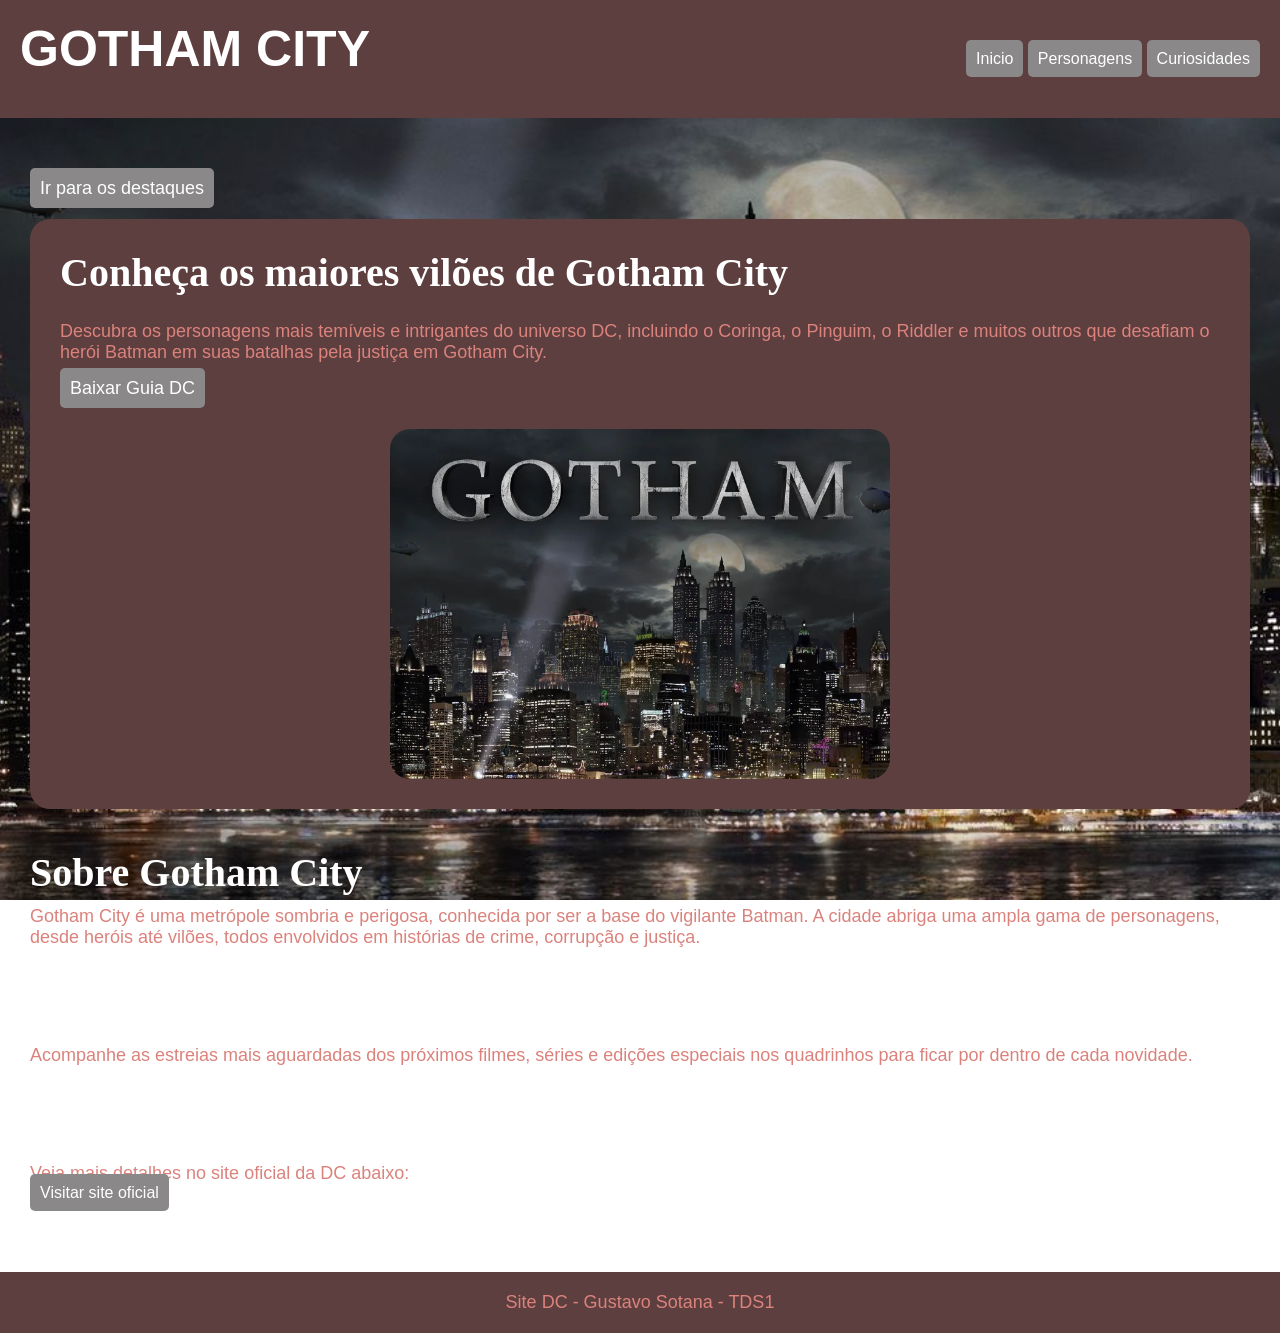
<file: index.html>
<!DOCTYPE html>
<html lang="pt-BR">
    <head>
        <meta charset="UTF-8" />
        <title>Gotham City</title>
        <link rel="stylesheet" href="css/inicio.css" />
    </head>
    <body>
        <header>
        
            <h1>GOTHAM CITY</h1>
            <section>
    
                <a class="itens" href="index.html">Inicio</a>
                <a class="itens" href="pages/personagens.html">Personagens</a>
                <a class="itens" href="pages/curiosidades.html">Curiosidades</a>
            </section>

        
        </header>

        <main>
            <p><a href="#destaques">Ir para os destaques</a></p>

            <section id="introducao">
                <article>
                    <h2>Conheça os maiores vilões de Gotham City</h2>
                    <p>Descubra os personagens mais temíveis e intrigantes do universo DC, incluindo o Coringa, o Pinguim, o Riddler e muitos outros que desafiam o herói Batman em suas batalhas pela justiça em Gotham City.</p>
                    <p><a href="assets/arquivo/guia.pdf" download>Baixar Guia DC</a></p>
                </article>
                <img src="assets/image/gotham.png" alt="Logo Gotham"/>
            </section>

            <section id="sobre">
                <h2>Sobre Gotham City</h2>
                <p>Gotham City é uma metrópole sombria e perigosa, conhecida por ser a base do vigilante Batman. A cidade abriga uma ampla gama de personagens, desde heróis até vilões, todos envolvidos em histórias de crime, corrupção e justiça.</p>
            </section>

            <section id="lancamentos">
                <h2>Próximos Lançamentos</h2>
                <p>Acompanhe as estreias mais aguardadas dos próximos filmes, séries e edições especiais nos quadrinhos para ficar por dentro de cada novidade.</p>
            </section>

           <section id="destaques">
    <h2>Destaques</h2>
    
    <p>Veja mais detalhes no site oficial da DC abaixo:</p>
    
    <a href="https://dc.com" target="_blank" class="seu-botao">Visitar site oficial</a>
</section>


    </section>
  </main>

   <footer>
    <p>Site DC - Gustavo Sotana - TDS1</p>
     </footer>
    </body>
</html>
</file>
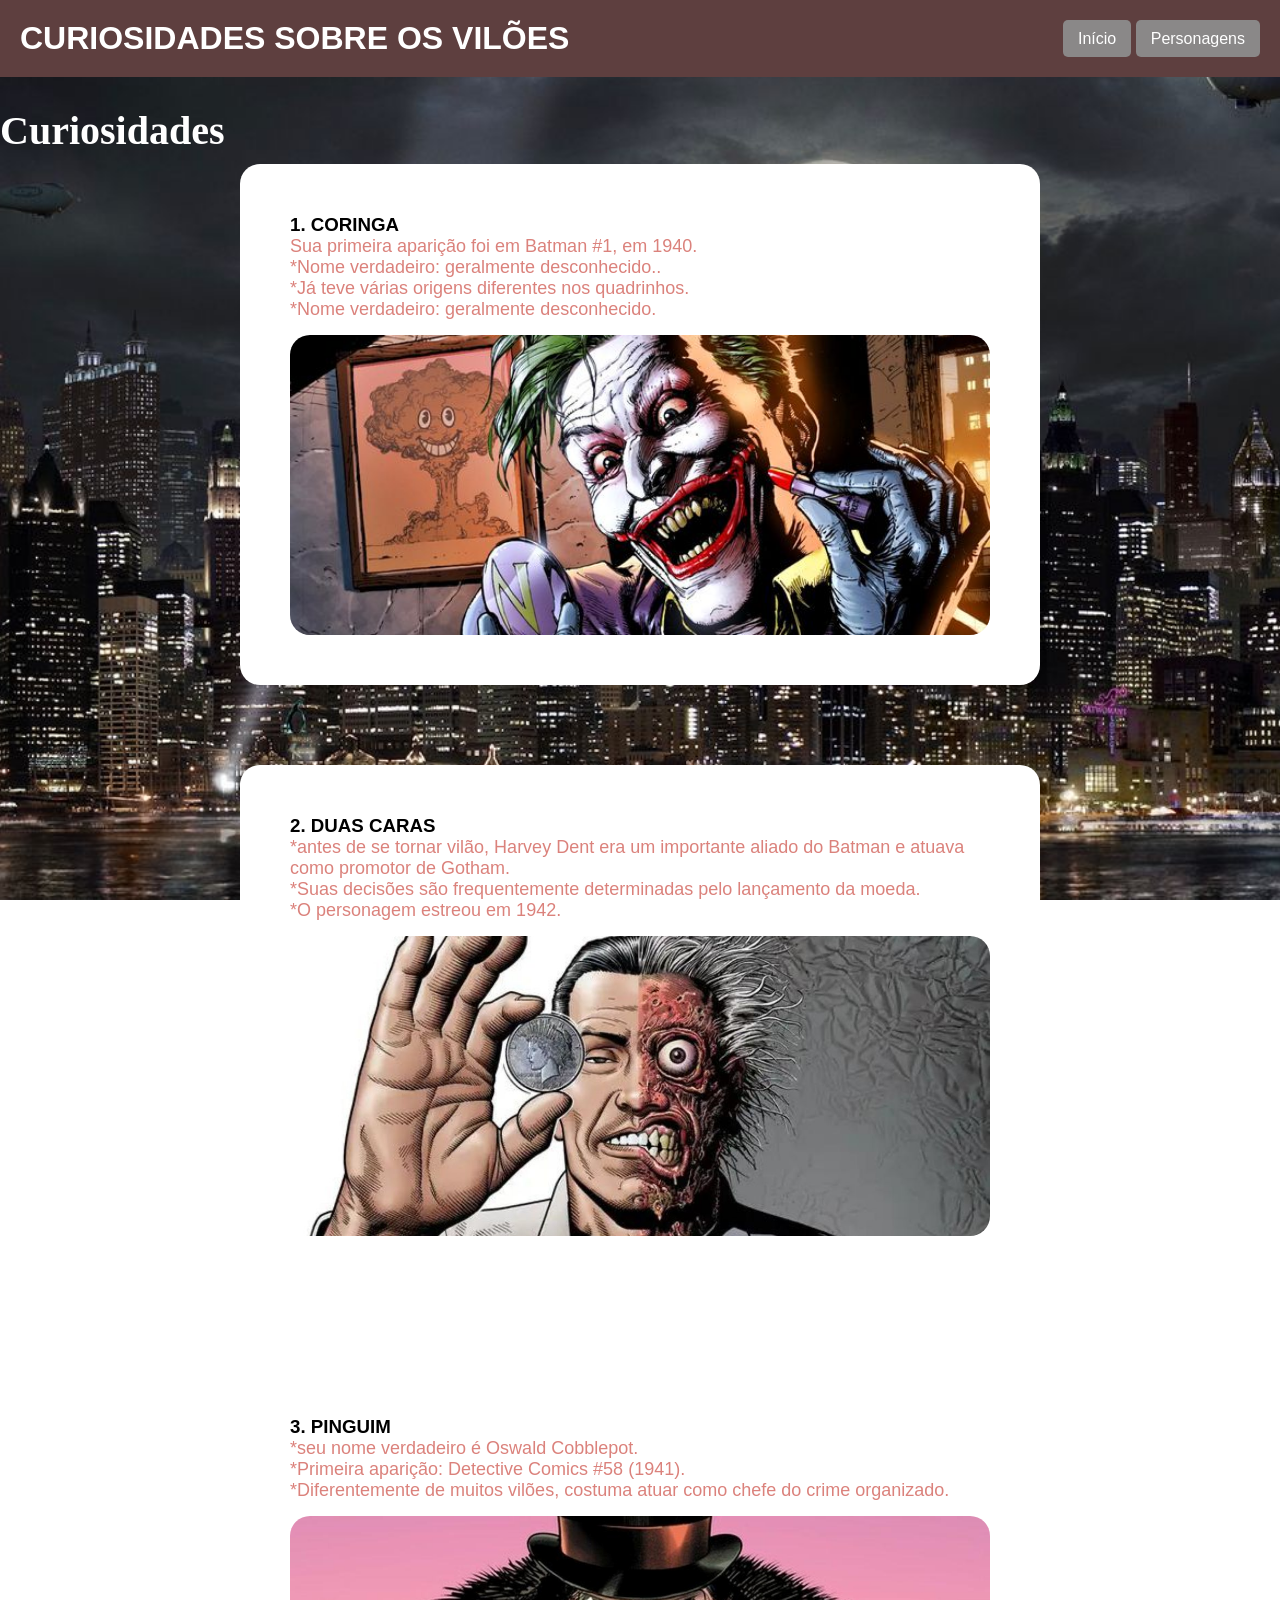
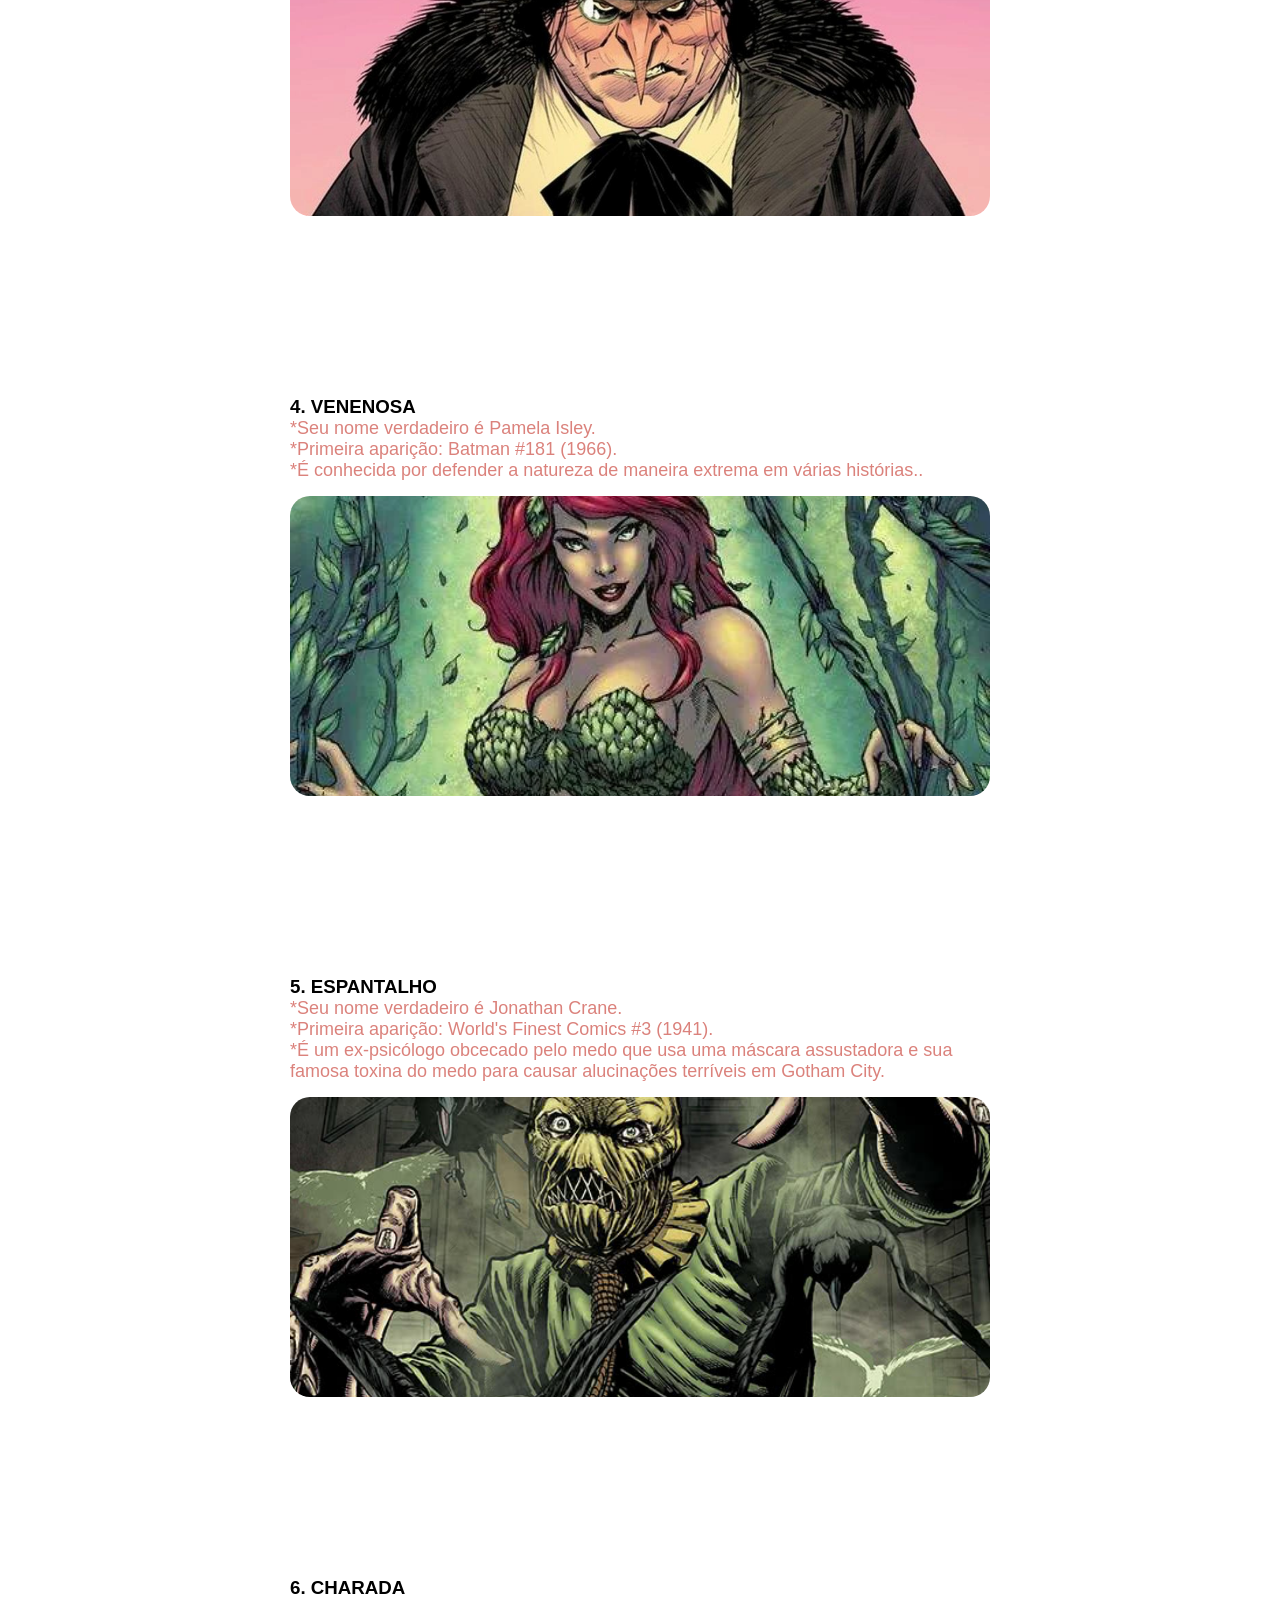
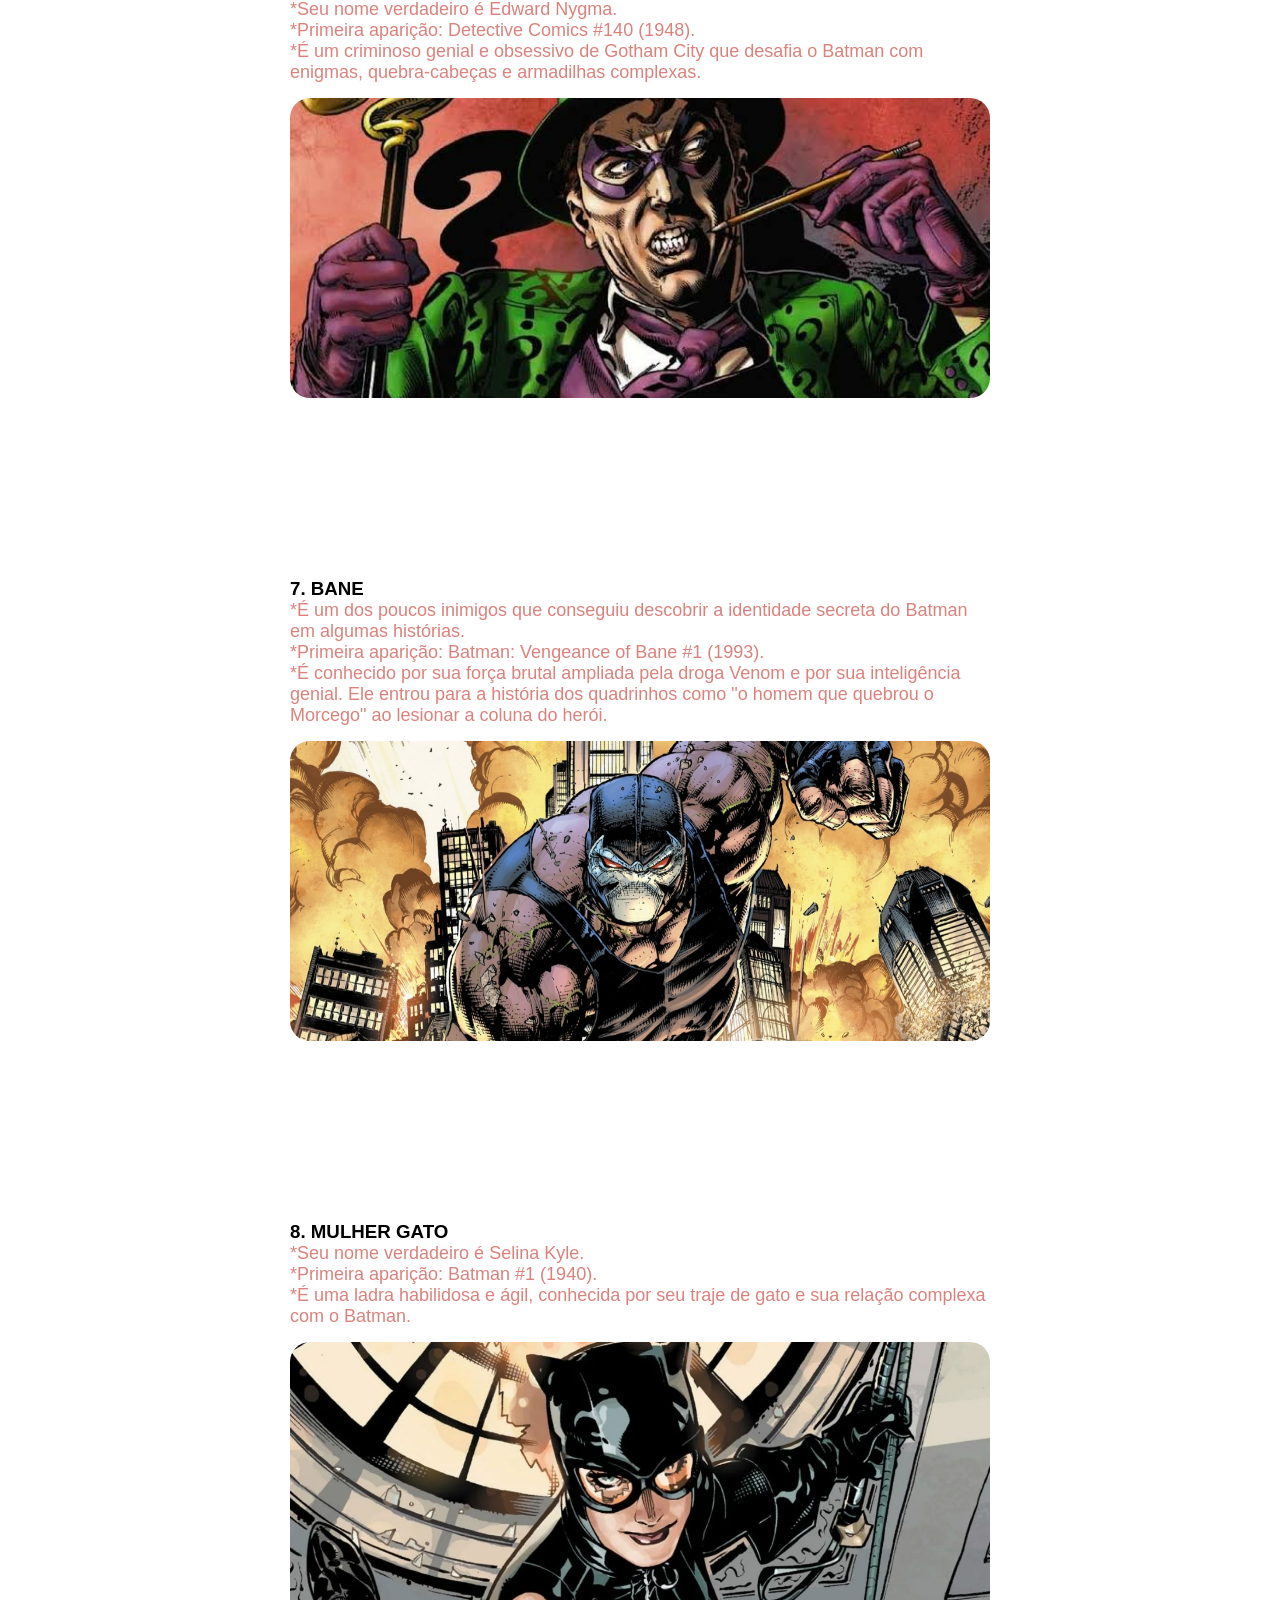
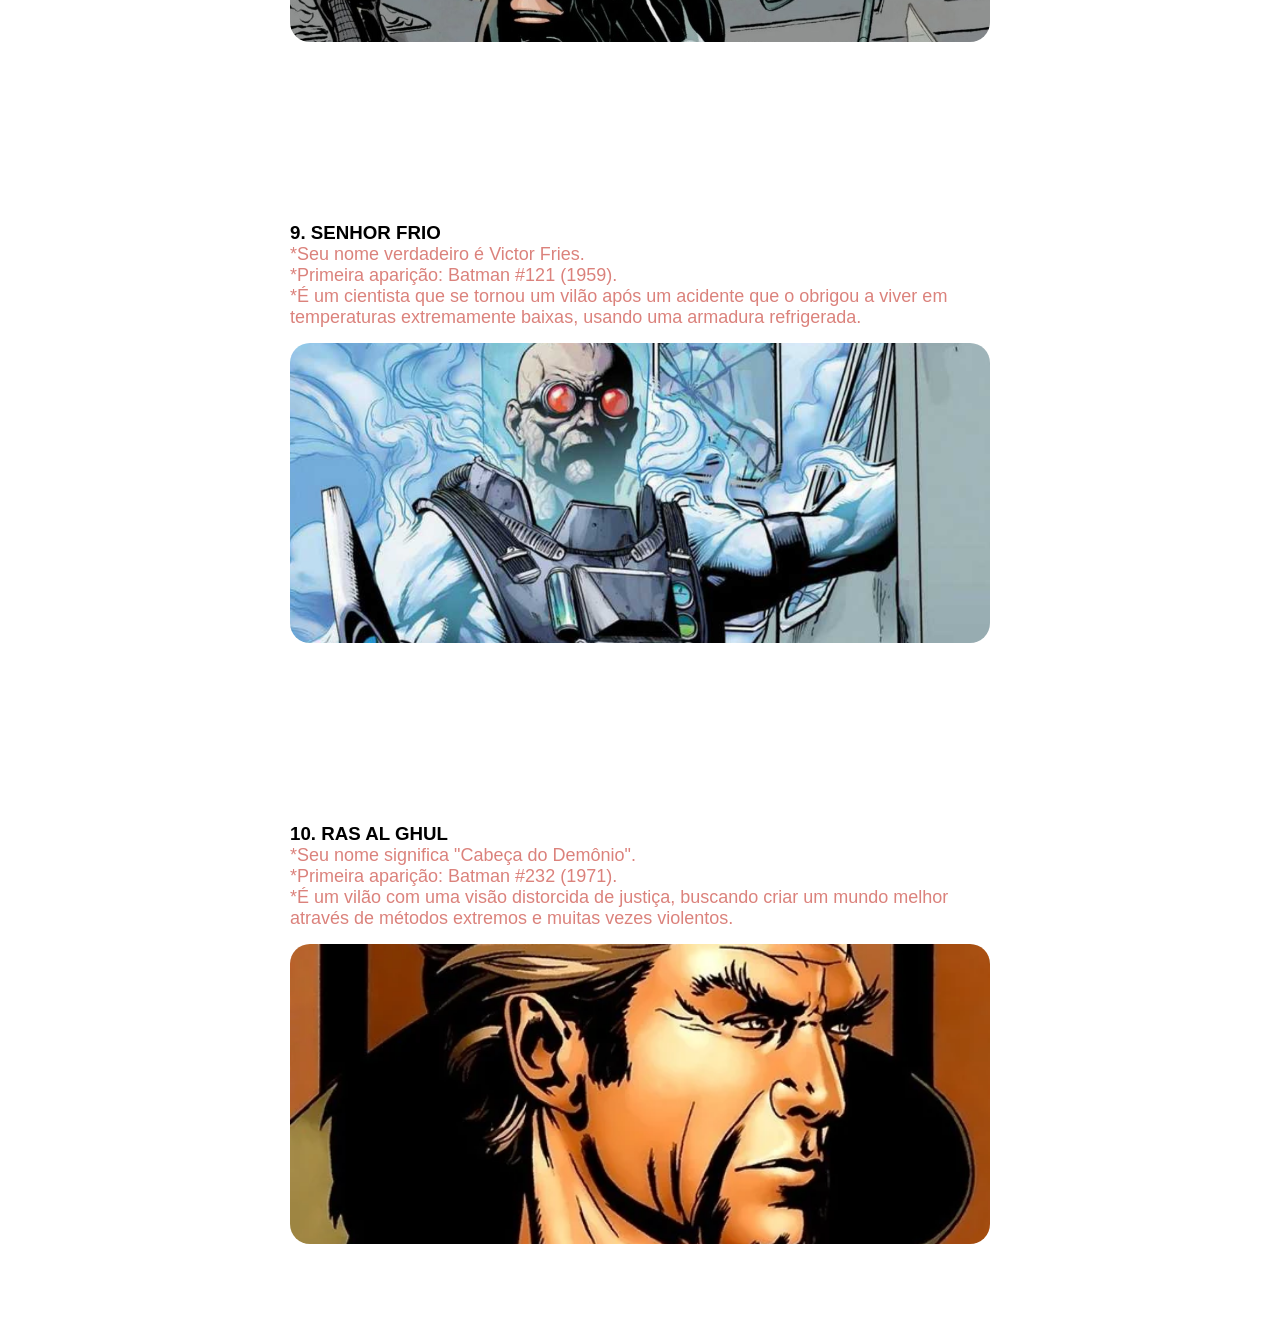
<file: curiosidades.html>
<!DOCTYPE html>
<html lang="pt-BR">
    <head>
        <meta charset="UTF-8" />
        <title>HERÓIS - Curiosidades</title>
        <link rel="stylesheet" href="css/curiosidades.css" />
    </head>
    <body>
        <header>
            <h1>CURIOSIDADES SOBRE OS VILÕES</h1>
            <div>
                <a href="inicial.html">Início</a>
                <a href="personagens.html">Personagens</a>
            </div>
        </header>

        <main>
            <h2>Curiosidades</h2>
            <section id="curiosidades">
                <article>
                    <h3>1. CORINGA</h3>
                    <p>Sua primeira aparição foi em Batman #1, em 1940.</p>
                <p>*Nome verdadeiro: geralmente desconhecido..</p>
                <p>*Já teve várias origens diferentes nos quadrinhos.</p>
                <p>*Nome verdadeiro: geralmente desconhecido.</p>

                 
                       <img src="assets/image/batom.png" alt="imagem do Coringa"/>
                </article>

                <article>
                    <h3>2. DUAS CARAS</h3>
                    <p>*antes de se tornar vilão, Harvey Dent era um importante aliado do Batman e atuava como promotor de Gotham. </p>
                    <p>*Suas decisões são frequentemente determinadas pelo lançamento da moeda.</p>
                    <p>*O personagem estreou em 1942.</p>
                     <img src="assets/image/carinha.png" alt="imagem do Cara"/>                    
                </article>

                <article>
                    <h3>3. PINGUIM</h3>
                    <p>*seu nome verdadeiro é Oswald Cobblepot.</p>
                    <p>*Primeira aparição: Detective Comics #58 (1941).</p>
                    <p>*Diferentemente de muitos vilões, costuma atuar como chefe do crime organizado.</p>
                    <img src="assets/image/pingui.png" alt="imagem do Pinguim"/>
                </article>

                <article>
                    <h3>4. VENENOSA</h3>
                    <p>*Seu nome verdadeiro é Pamela Isley.</p>
                    <p>*Primeira aparição: Batman #181 (1966).</p>
                    <p>*É conhecida por defender a natureza de maneira extrema em várias histórias..</p>
                    <img src="assets/image/venenosa.png" alt="imagem da Venenosa"/>
                </article>

                <article>
                    <h3>5. ESPANTALHO</h3>
                    <p>*Seu nome verdadeiro é Jonathan Crane.</p>
                    <p>*Primeira aparição: World's Finest Comics #3 (1941).</p>
                    <p>*É um ex-psicólogo obcecado pelo medo que usa uma máscara assustadora e sua famosa toxina do medo para causar alucinações terríveis em Gotham City.</p>
                    <img src="assets/image/espanta.png" alt="imagem do Espantalho"/>
                </article>

                <article>
                    <h3>6. CHARADA</h3>
                    <p>*Seu nome verdadeiro é Edward Nygma.</p>
                    <p>*Primeira aparição: Detective Comics #140 (1948).</p>
                    <p>*É um criminoso genial e obsessivo de Gotham City que desafia o Batman com enigmas, quebra-cabeças e armadilhas complexas.</p>
                    <img src="assets/image/charada.png" alt="imagem do Charada"/>
                </article>
                
                <article>
                    <h3>7. BANE</h3>
                    <p>*É um dos poucos inimigos que conseguiu descobrir a identidade secreta do Batman em algumas histórias.</p>
                    <p>*Primeira aparição: Batman: Vengeance of Bane #1 (1993).</p>
                    <p>*É conhecido por sua força brutal ampliada pela droga Venom e por sua inteligência genial. Ele entrou para a história dos quadrinhos como "o homem que quebrou o Morcego" ao lesionar a coluna do herói.</p>
                    <img src="assets/image/bane.png" alt="imagem do Bane"/>
                </article>  
                        
                <article>
                    <h3>8. MULHER GATO</h3>
                    <p>*Seu nome verdadeiro é Selina Kyle.</p>
                    <p>*Primeira aparição: Batman #1 (1940).</p>
                    <p>*É uma ladra habilidosa e ágil, conhecida por seu traje de gato e sua relação complexa com o Batman.</p>
                    <img src="assets/image/gata.png" alt="imagem da Mulher Gato"/>
                </article>
<article>
                    <h3>9. SENHOR FRIO</h3>
                    <p>*Seu nome verdadeiro é Victor Fries.</p>
                    <p>*Primeira aparição: Batman #121 (1959).</p>
                    <p>*É um cientista que se tornou um vilão após um acidente que o obrigou a viver em temperaturas extremamente baixas, usando uma armadura refrigerada.</p>
                    <img src="assets/image/frio.png" alt="imagem do Senhor Frio"/>

                </article>
                <article>
                    
                <h3>10. RAS AL GHUL</h3>
                <p>*Seu nome significa "Cabeça do Demônio".</p>
                <p>*Primeira aparição: Batman #232 (1971).</p>
                <p>*É um vilão com uma visão distorcida de justiça, buscando criar um mundo melhor através de métodos extremos e muitas vezes violentos.</p>
                <img src="assets/image/ras.png" alt="imagem do Ras Al Ghul"/>
                </article>

        </main>
    </body>
</html>
</file>
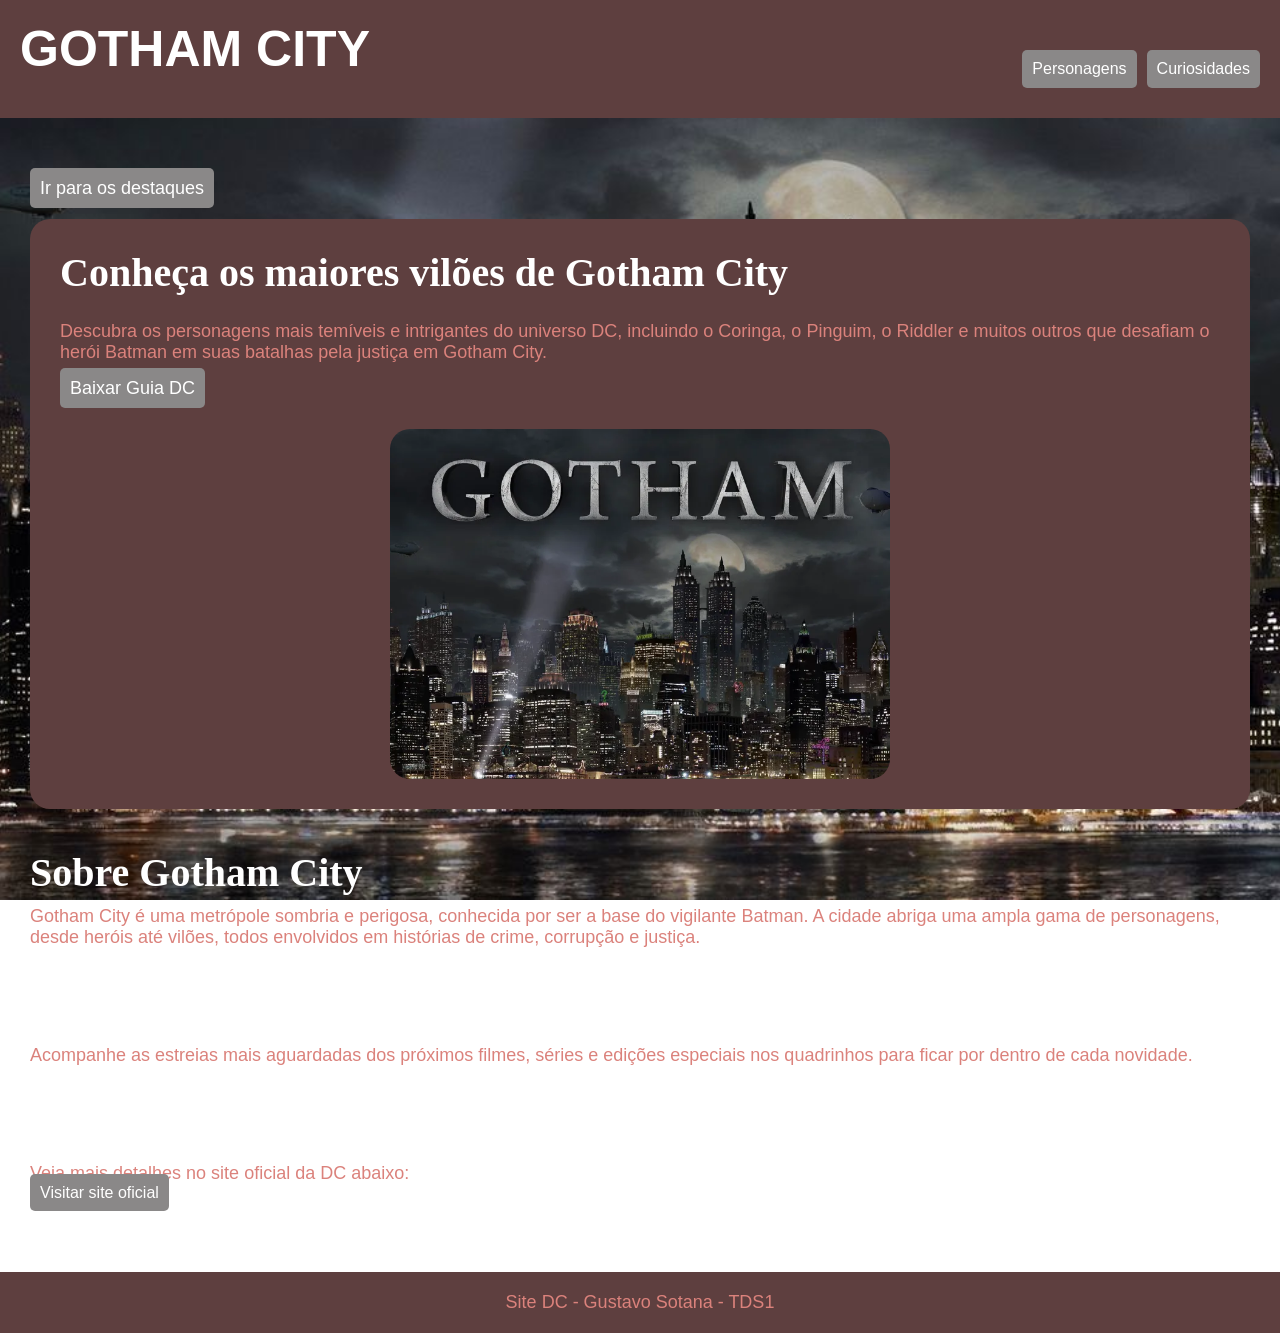
<file: inicial.html>
<!DOCTYPE html>
<html lang="pt-BR">
    <head>
        <meta charset="UTF-8" />
        <title>Gotham City</title>
        <link rel="stylesheet" href="css/inicio.css" />
    </head>
    <body>
        <header>
            <h1>GOTHAM CITY</h1>
            <div>
                <a href="personagens.html">Personagens</a>
                <a href="curiosidades.html">Curiosidades</a>
            </div>
        </header>

        <main>
            <p><a href="#destaques">Ir para os destaques</a></p>

            <section id="introducao">
                <article>
                    <h2>Conheça os maiores vilões de Gotham City</h2>
                    <p>Descubra os personagens mais temíveis e intrigantes do universo DC, incluindo o Coringa, o Pinguim, o Riddler e muitos outros que desafiam o herói Batman em suas batalhas pela justiça em Gotham City.</p>
                    <p><a href="assets/arquivos/guia.pdf" download>Baixar Guia DC</a></p>
                </article>
                <img src="assets/image/gotham.png" alt="Logo Gotham"/>
            </section>

            <section id="sobre">
                <h2>Sobre Gotham City</h2>
                <p>Gotham City é uma metrópole sombria e perigosa, conhecida por ser a base do vigilante Batman. A cidade abriga uma ampla gama de personagens, desde heróis até vilões, todos envolvidos em histórias de crime, corrupção e justiça.</p>
            </section>

            <section id="lancamentos">
                <h2>Próximos Lançamentos</h2>
                <p>Acompanhe as estreias mais aguardadas dos próximos filmes, séries e edições especiais nos quadrinhos para ficar por dentro de cada novidade.</p>
            </section>

           <section id="destaques">
    <h2>Destaques</h2>
    <p>Veja mais detalhes no site oficial da DC abaixo:</p>
    <a href="https://dc.com" target="_blank" class="seu-botao">Visitar site oficial</a>
</section>
             
                    
                 
            </section>
        </main>

        <footer>
            <p>Site DC - Gustavo Sotana - TDS1</p>
        </footer>
    </body>
</html>
</file>
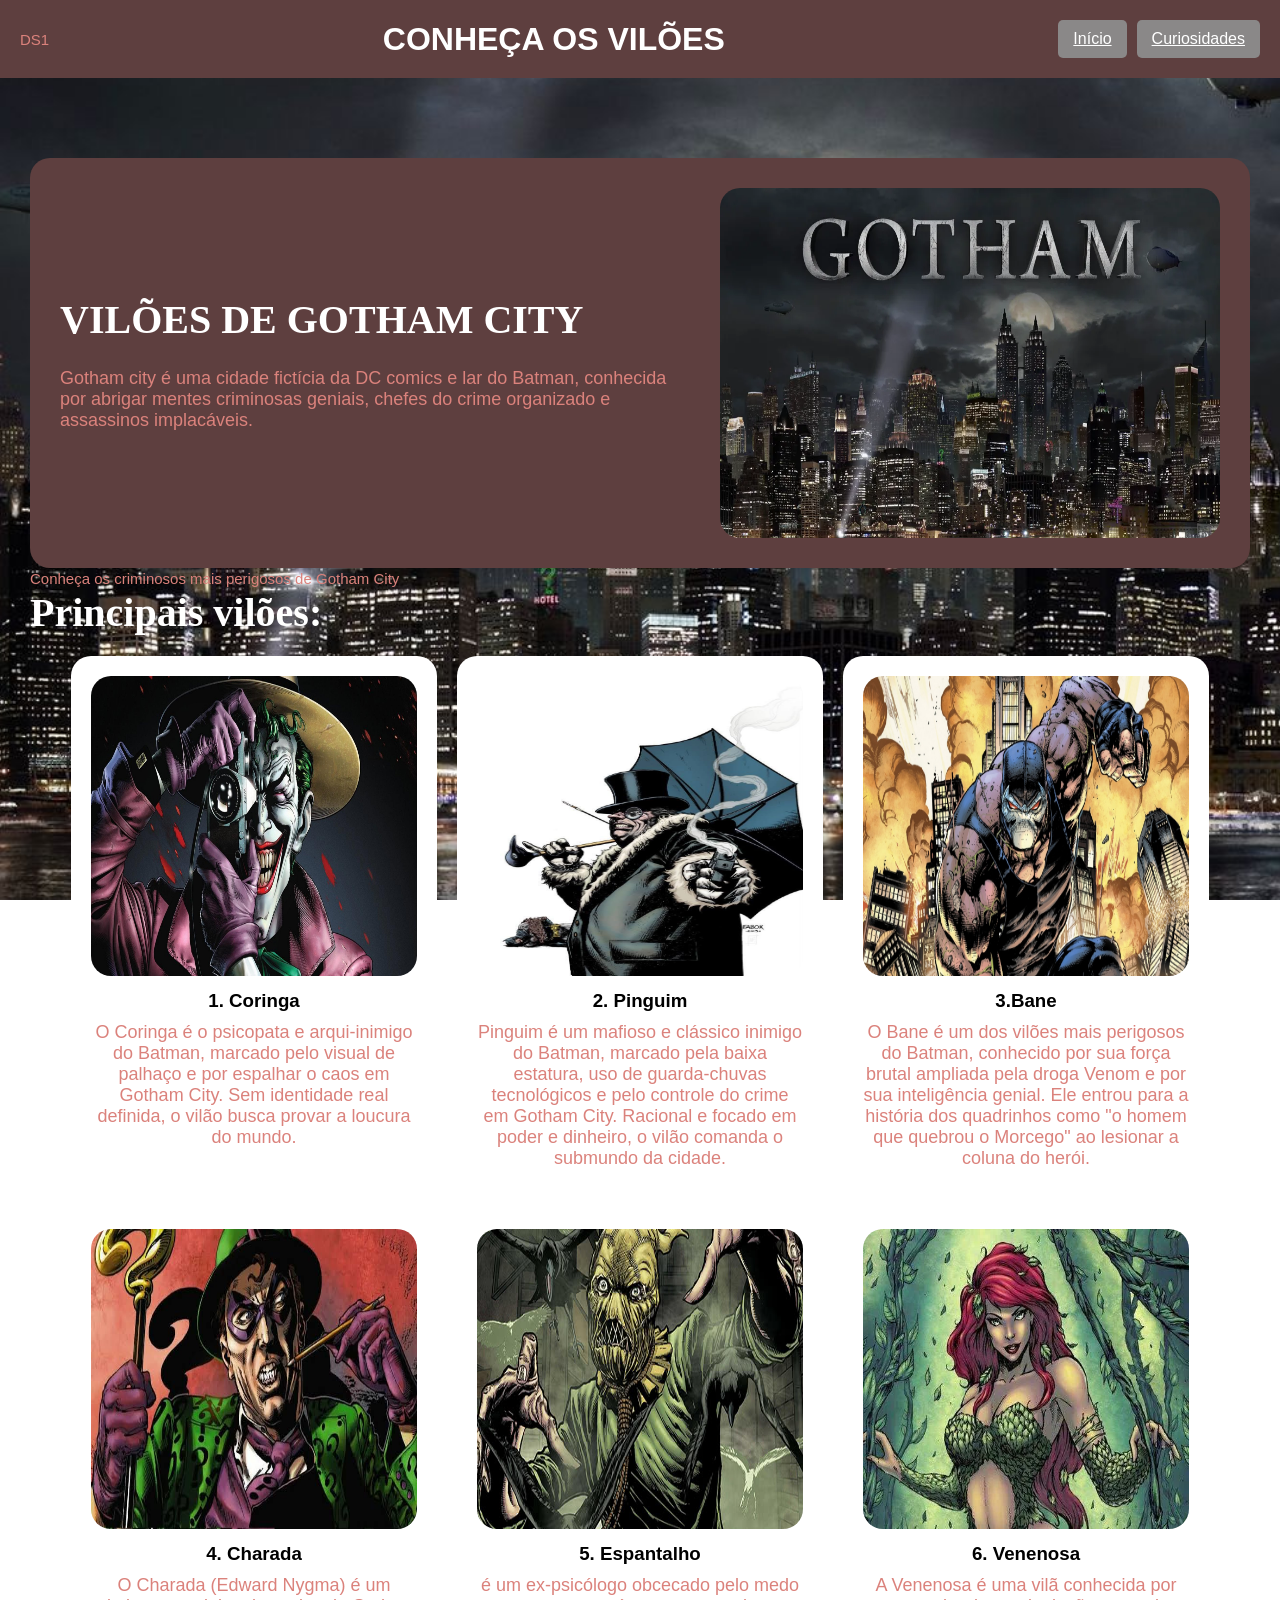
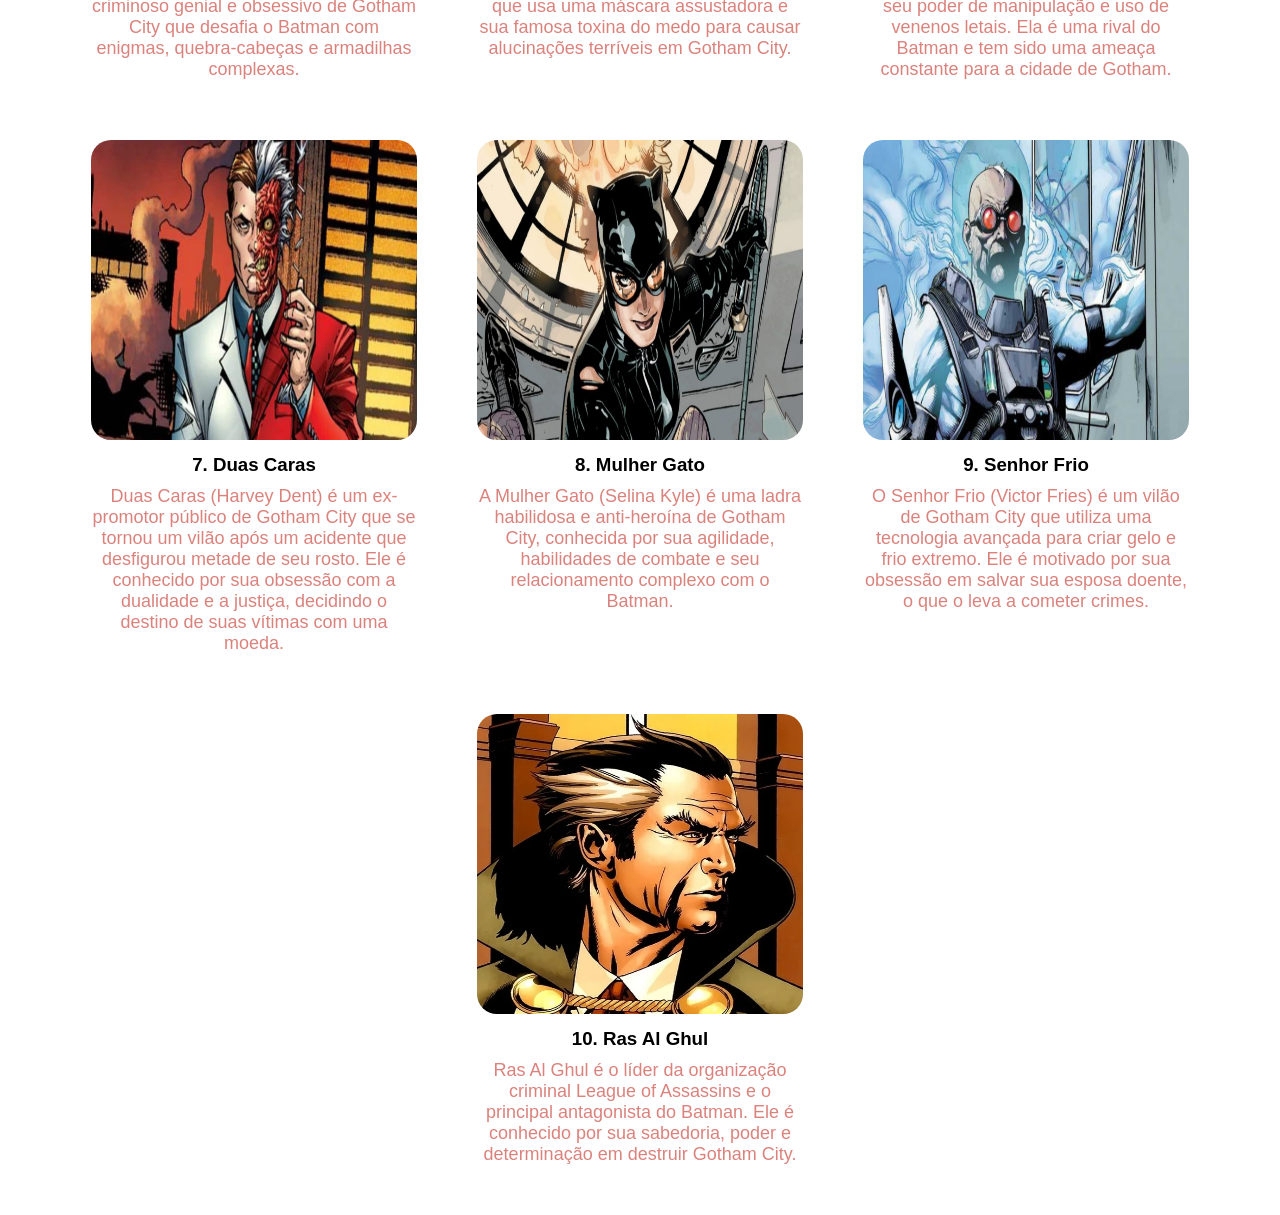
<file: personagens.html>
<!DOCTYPE html>
<html lan="pt-BR">
    <head>
        <meta charset="UTF-8" />
        <title>Conheça os vilões</title>
        <link rel="stylesheet" href="css/perso.css" />
    </head>
    <body>
        <header>
            <p><small>DS1</small></p>
        <h1> CONHEÇA OS VILÕES</h1>
        <div>
                <a href="inicial.html">Início</a>
                <a href="curiosidades.html">Curiosidades</a>
            </div>
        </header>
        <main>
            <section id="introducao">
                <article>
                    <h2>VILÕES DE GOTHAM CITY</h2>
                    <p>Gotham city é uma cidade fictícia da DC comics e lar do Batman, conhecida por abrigar mentes criminosas geniais, chefes do crime organizado e assassinos implacáveis.</p>
                </article>
                <img src="assets/image/gotham.png" alt="imagem de ghotam"/>
            </section>
            <section id="enunciado">
                <p><small>Conheça os criminosos mais perigosos de Gotham City</small></p>
                <h2> Principais vilões:</h2>
            </section>
            <section id="cards">
                <article class="card">
                    <img src="assets/image/coringa.png" alt="imagem do Coringa"/>
                    <h3>1. Coringa</h3>
                    <p>O Coringa é o psicopata e arqui-inimigo do Batman, marcado pelo visual de palhaço e por espalhar o caos em Gotham City. Sem identidade real definida, o vilão busca provar a loucura do mundo.</p>
                </article>
                <article class="card">
                    <img src="assets/image/pinguim.png" alt="imagem do Pinguim"/>
                    <h3>2. Pinguim</h3>
                    <p> Pinguim é um mafioso e clássico inimigo do Batman, marcado pela baixa estatura, uso de guarda-chuvas tecnológicos e pelo controle do crime em Gotham City. Racional e focado em poder e dinheiro, o vilão comanda o submundo da cidade.</p>
                </article>
                <article class="card">
                    <img src="assets/image/bane.png" alt="imagem do Bane"/>
                    <h3>3.Bane</h3>
                    <p>O Bane é um dos vilões mais perigosos do Batman, conhecido por sua força brutal ampliada pela droga Venom e por sua inteligência genial. Ele entrou para a história dos quadrinhos como "o homem que quebrou o Morcego" ao lesionar a coluna do herói.</p>
                </article>
                <article class="card">
                    <img src="assets/image/charada.png" alt="imagem do Charada"/>
                    <h3>4. Charada</h3>
                    <p>O Charada (Edward Nygma) é um criminoso genial e obsessivo de Gotham City que desafia o Batman com enigmas, quebra-cabeças e armadilhas complexas.</p>
                </article>
                <article class="card">
                    <img src="assets/image/espanta.png" alt="imagem do Espantalho"/>
                    <h3>5. Espantalho</h3>
                    <p>é um ex-psicólogo obcecado pelo medo que usa uma máscara assustadora e sua famosa toxina do medo para causar alucinações terríveis em Gotham City.</p>
                </article>
                <article class="card">
                    <img src="assets/image/venenosa.png" alt="imagem da Venenosa"/>
                    <h3>6. Venenosa</h3>
                    <p>A Venenosa é uma vilã conhecida por seu poder de manipulação e uso de venenos letais. Ela é uma rival do Batman e tem sido uma ameaça constante para a cidade de Gotham.</p>
                </article>
                 <article class="card">
                <img src="assets/image/caras.png" alt="imagem do duascaras"/>
                    <h3>7. Duas Caras</h3>
                    <p>Duas Caras (Harvey Dent) é um ex-promotor público de Gotham City que se tornou um vilão após um acidente que desfigurou metade de seu rosto. Ele é conhecido por sua obsessão com a dualidade e a justiça, decidindo o destino de suas vítimas com uma moeda.</p>
                </article>
                <article class="card">
                    <img src="assets/image/gata.png" alt="imagem da Mulher Gato"/>
                    <h3>8. Mulher Gato</h3>
                    <p>A Mulher Gato (Selina Kyle) é uma ladra habilidosa e anti-heroína de Gotham City, conhecida por sua agilidade, habilidades de combate e seu relacionamento complexo com o Batman.</p>
                </article>
                <article class="card">
                    <img src="assets/image/frio.png" alt="imagem do Senhor Frio"/>
                    <h3>9. Senhor Frio</h3>
                    <p>O Senhor Frio (Victor Fries) é um vilão de Gotham City que utiliza uma tecnologia avançada para criar gelo e frio extremo. Ele é motivado por sua obsessão em salvar sua esposa doente, o que o leva a cometer crimes.</p>
                </article>
                <article class="card">
                    <img src="assets/image/ras.png" alt="imagem do Ras Al Ghul"/>
                    <h3>10. Ras Al Ghul</h3>
                    <p>Ras Al Ghul é o líder da organização criminal League of Assassins e o principal antagonista do Batman. Ele é conhecido por sua sabedoria, poder e determinação em destruir Gotham City.</p>
                </article>
</file>
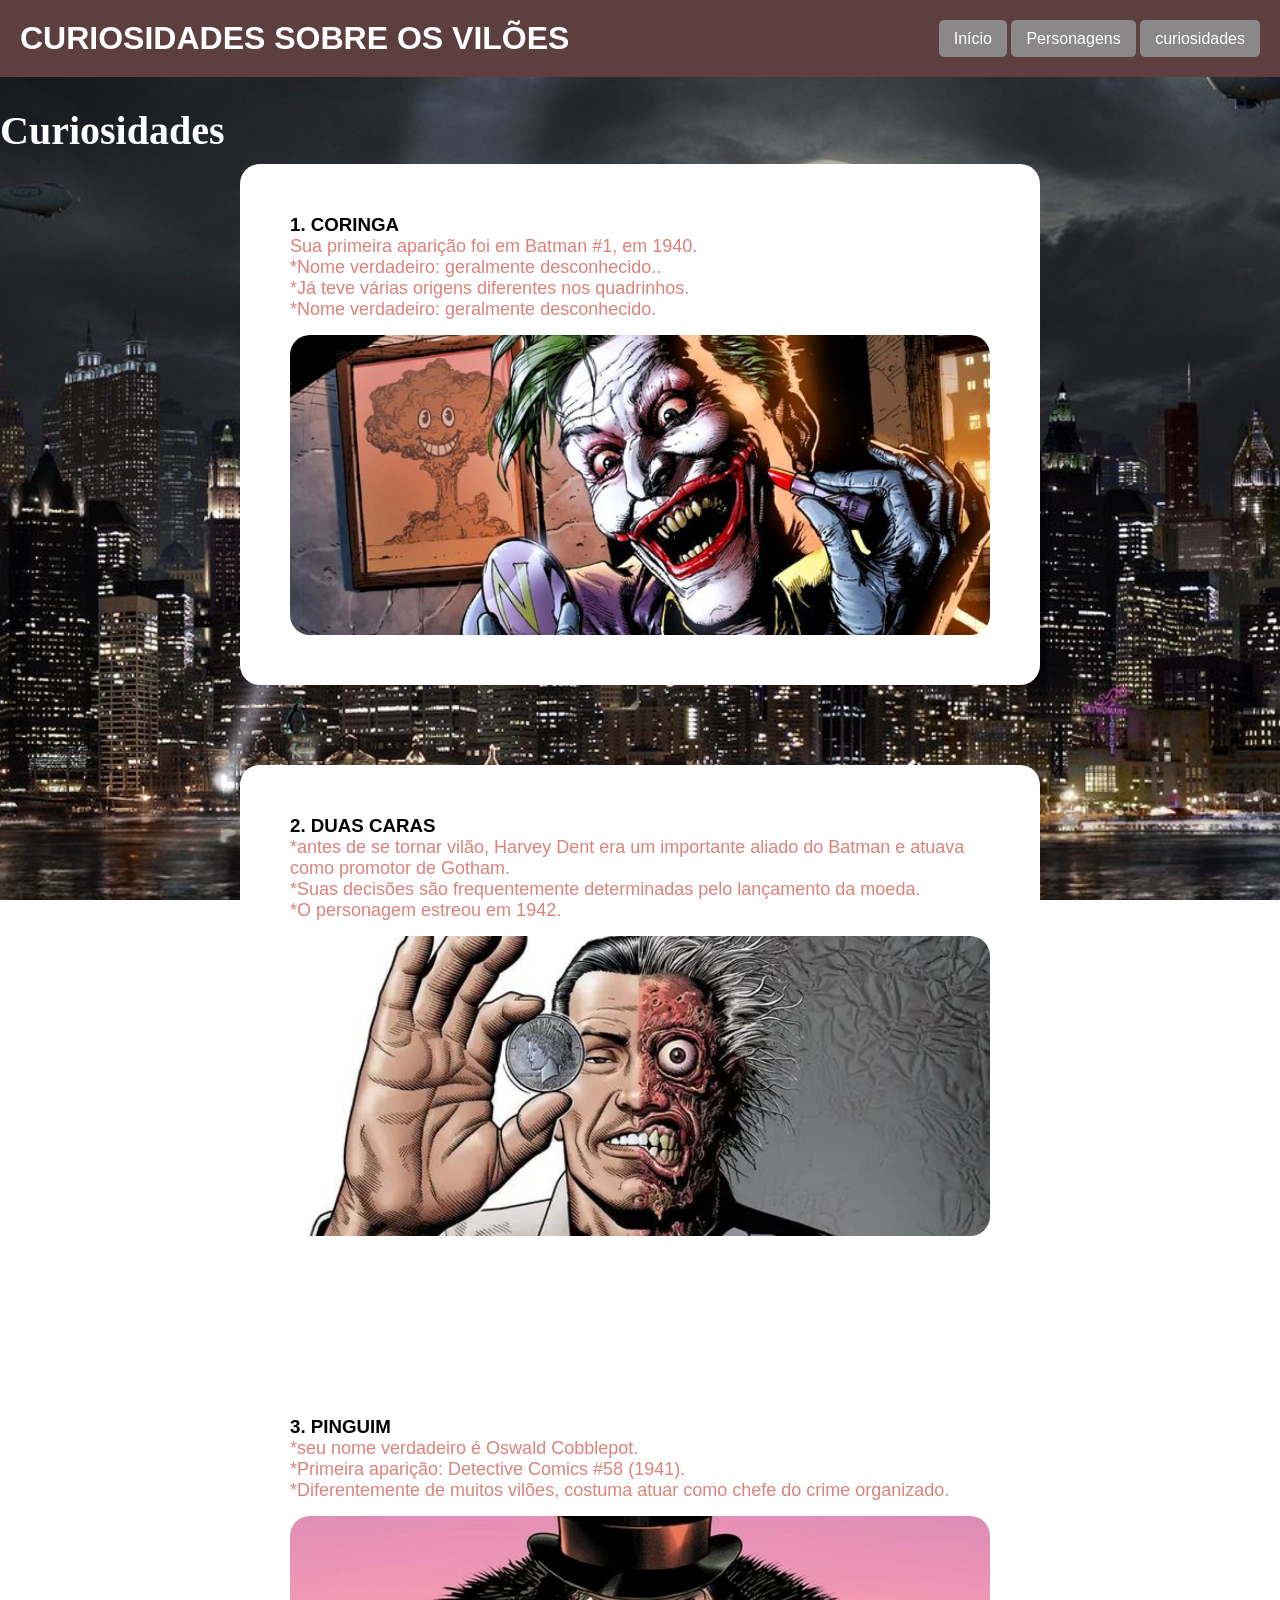
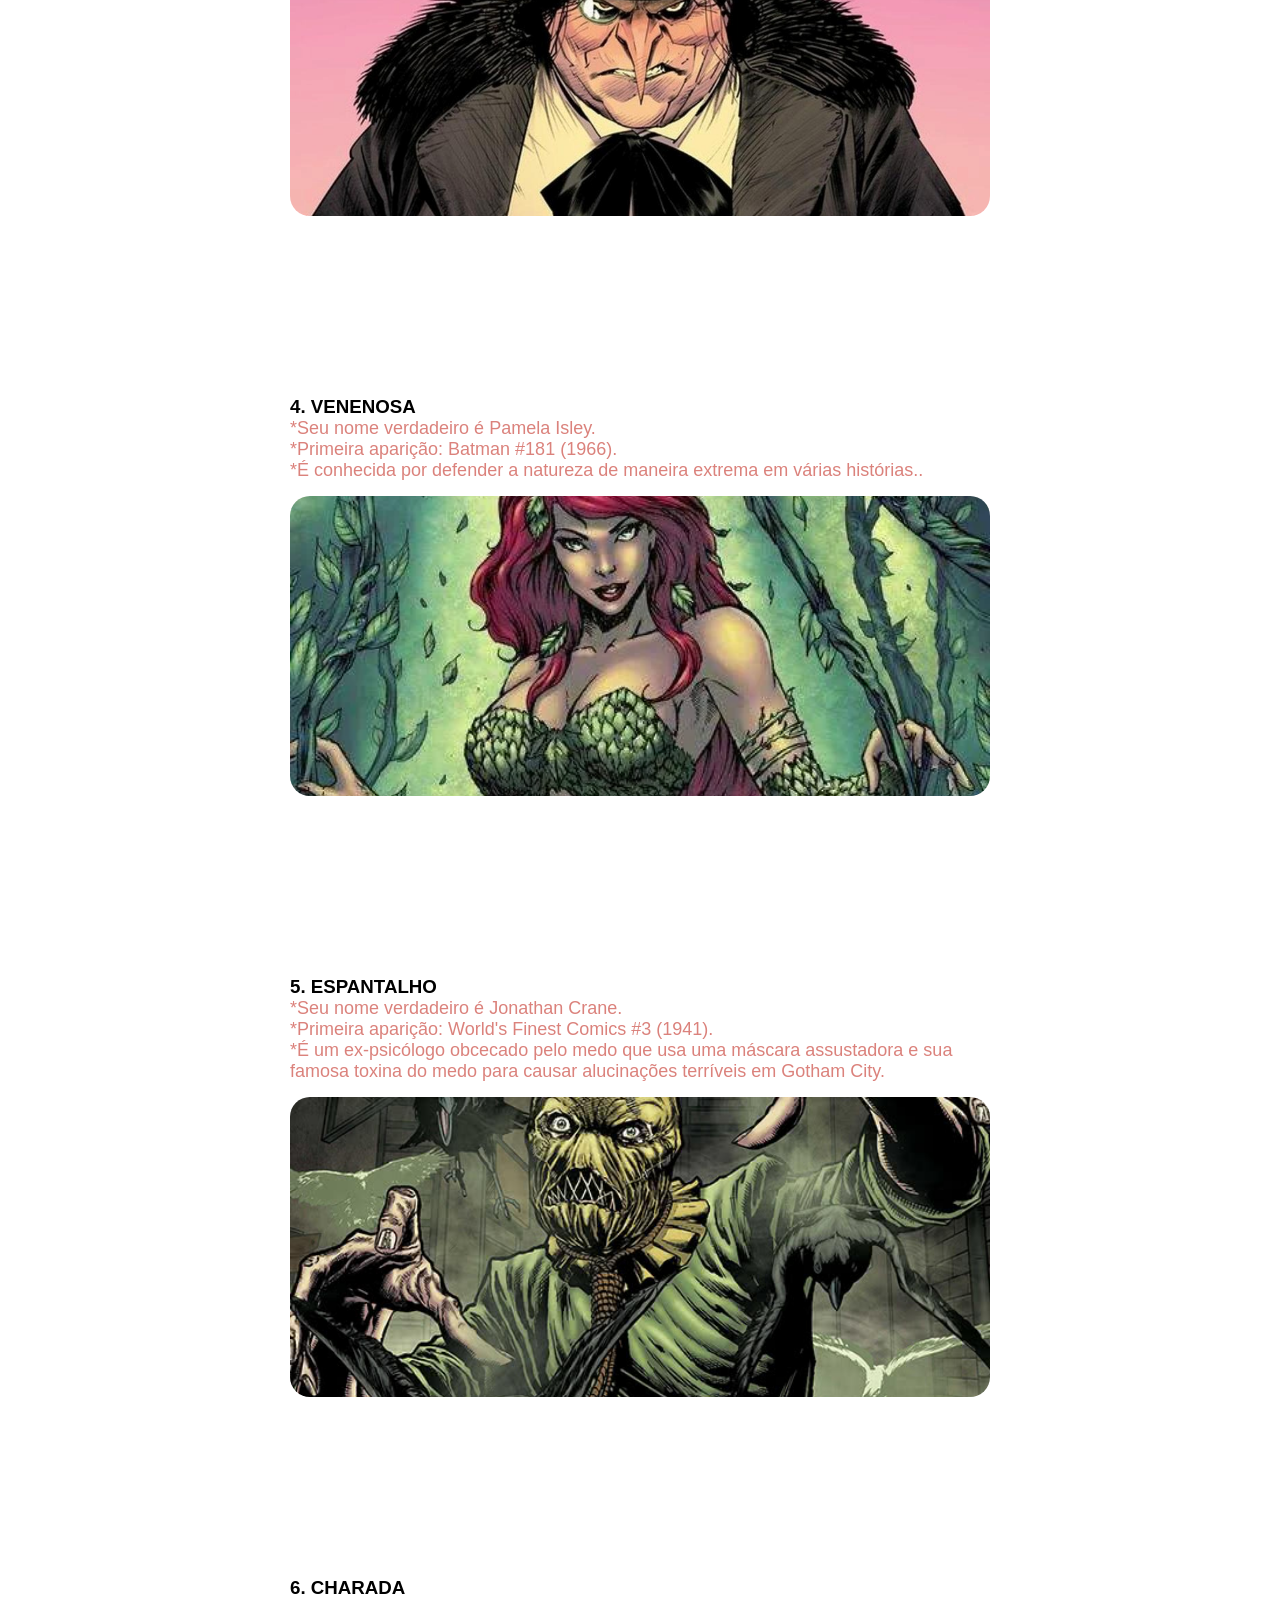
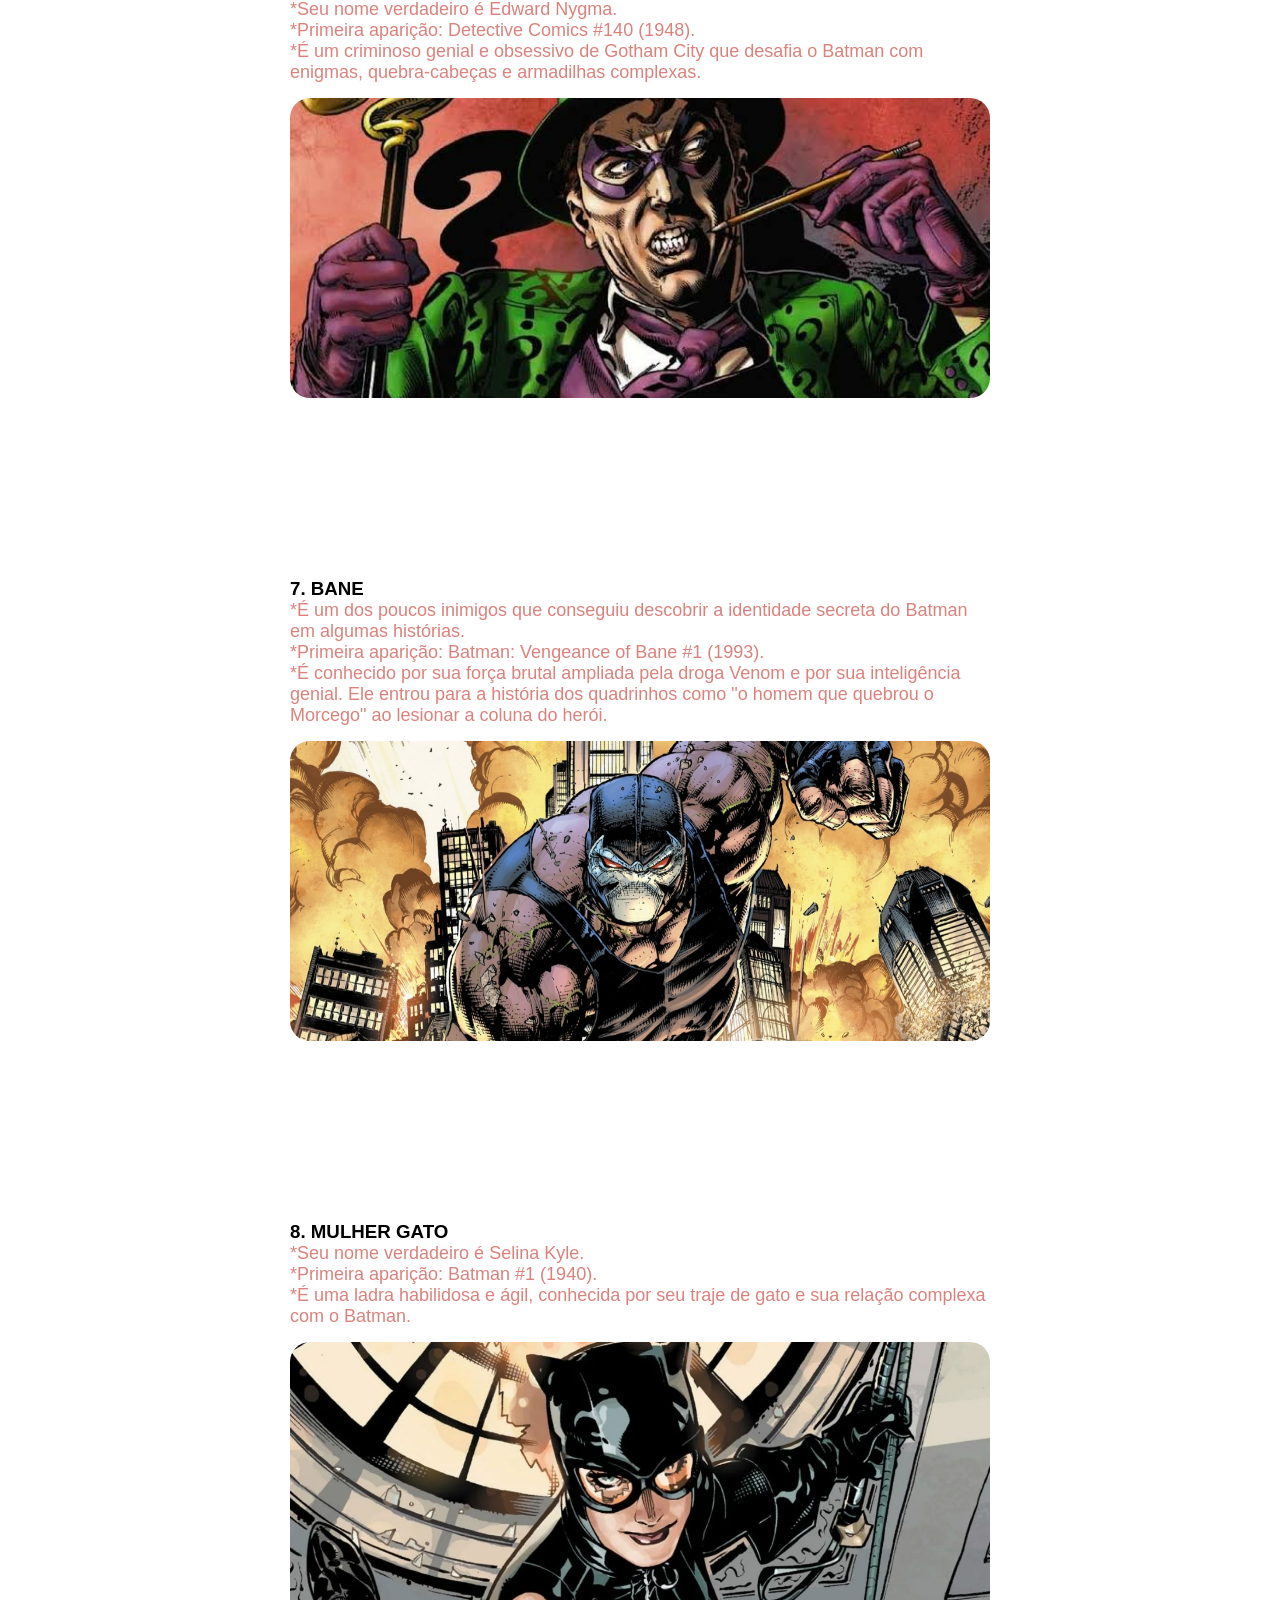
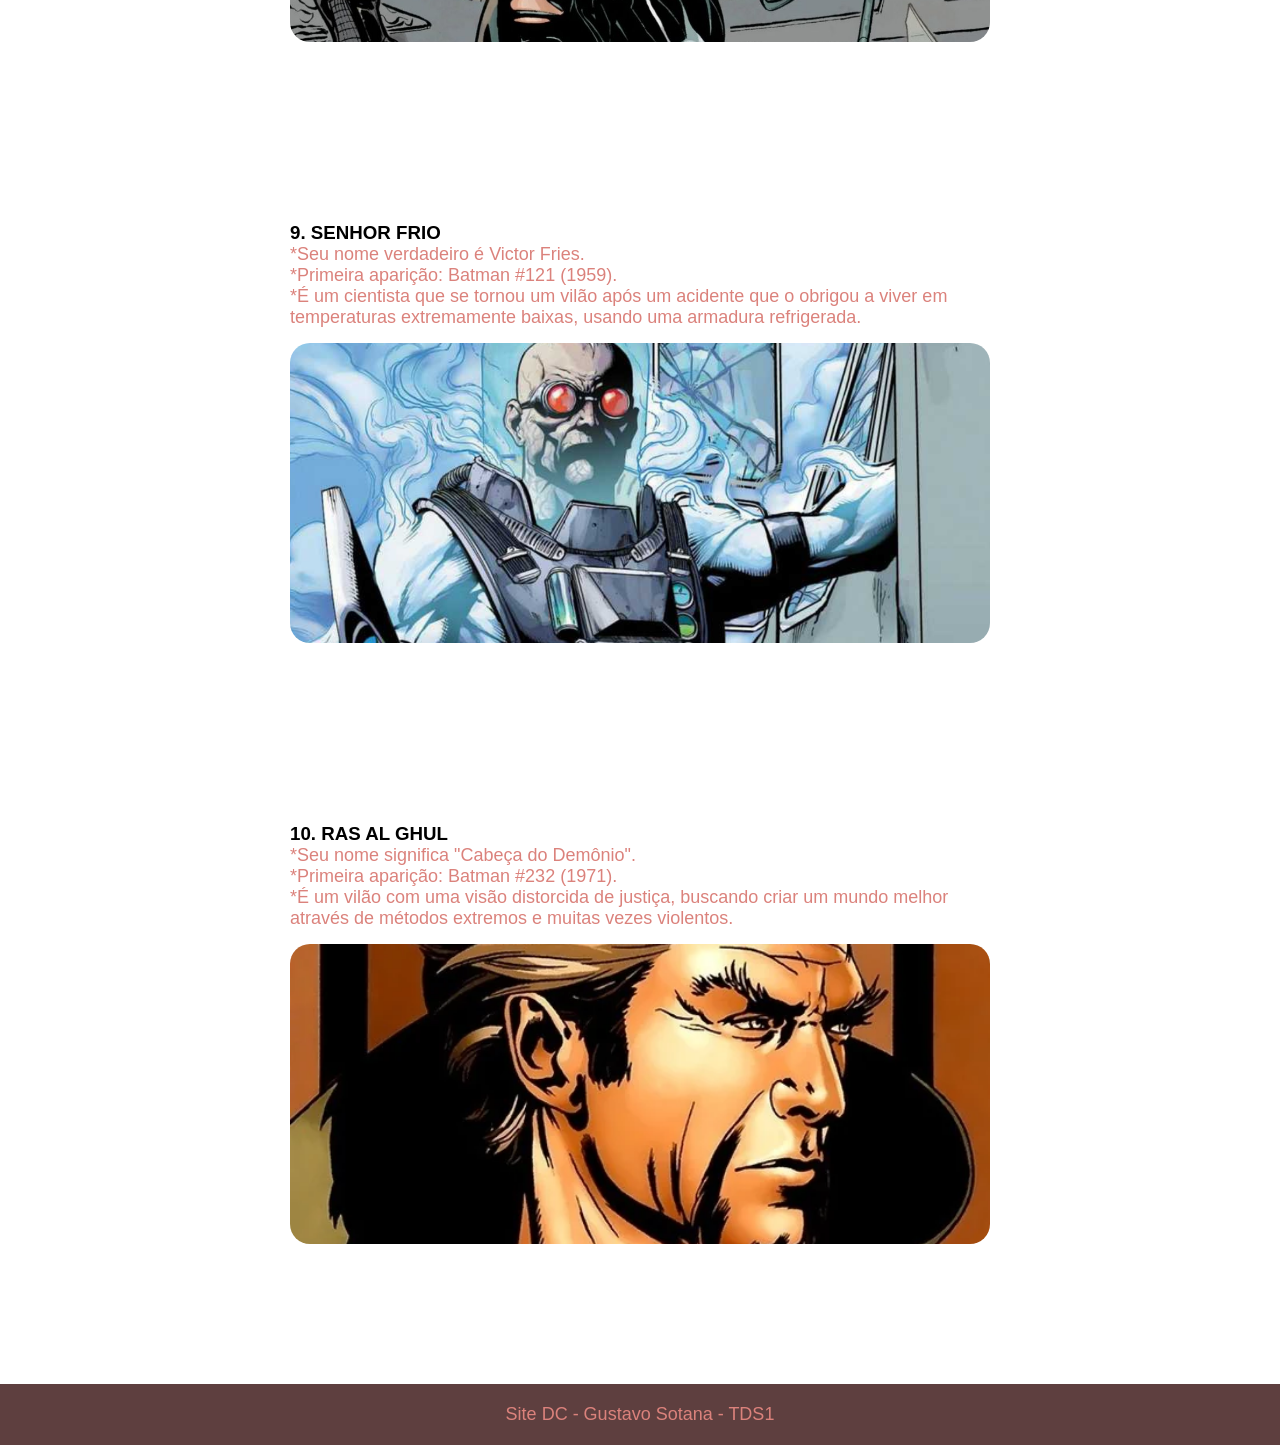
<file: pages/curiosidades.html>
<!DOCTYPE html>
<html lang="pt-BR">
    <head>
        <meta charset="UTF-8" />
        <title>HERÓIS - Curiosidades</title>
        <link rel="stylesheet" href="../css/curiosidades.css" />
    </head>
    <body>
        <header>
            <h1>CURIOSIDADES SOBRE OS VILÕES</h1>
            <section>
                <a class="itens" href="../index.html">Início</a>
                <a class="itens" href="personagens.html">Personagens</a>
                <a class="itens" href="curiosidades.html">curiosidades</a>
            </section>
        </header>

        <main>
            <h2>Curiosidades</h2>
            <section id="curiosidades">
                <article>
                    <h3>1. CORINGA</h3>
                    <p>Sua primeira aparição foi em Batman #1, em 1940.</p>
                <p>*Nome verdadeiro: geralmente desconhecido..</p>
                <p>*Já teve várias origens diferentes nos quadrinhos.</p>
                <p>*Nome verdadeiro: geralmente desconhecido.</p>


                       <img src="../assets/image/batom.png" alt="imagem do Coringa"/>
                </article>

                <article>
                    <h3>2. DUAS CARAS</h3>
                    <p>*antes de se tornar vilão, Harvey Dent era um importante aliado do Batman e atuava como promotor de Gotham. </p>
                    <p>*Suas decisões são frequentemente determinadas pelo lançamento da moeda.</p>
                    <p>*O personagem estreou em 1942.</p>
                     <img src="../assets/image/carinha.png" alt="imagem do Cara"/>
                </article>

                <article>
                    <h3>3. PINGUIM</h3>
                    <p>*seu nome verdadeiro é Oswald Cobblepot.</p>
                    <p>*Primeira aparição: Detective Comics #58 (1941).</p>
                    <p>*Diferentemente de muitos vilões, costuma atuar como chefe do crime organizado.</p>
                    <img src="../assets/image/pingui.png" alt="imagem do Pinguim"/>
                </article>

                <article>
                    <h3>4. VENENOSA</h3>
                    <p>*Seu nome verdadeiro é Pamela Isley.</p>
                    <p>*Primeira aparição: Batman #181 (1966).</p>
                    <p>*É conhecida por defender a natureza de maneira extrema em várias histórias..</p>
                    <img src="../assets/image/venenosa.png" alt="imagem da Venenosa"/>
                </article>

                <article>
                    <h3>5. ESPANTALHO</h3>
                    <p>*Seu nome verdadeiro é Jonathan Crane.</p>
                    <p>*Primeira aparição: World's Finest Comics #3 (1941).</p>
                    <p>*É um ex-psicólogo obcecado pelo medo que usa uma máscara assustadora e sua famosa toxina do medo para causar alucinações terríveis em Gotham City.</p>
                    <img src="../assets/image/espanta.png" alt="imagem do Espantalho"/>
                </article>

                <article>
                    <h3>6. CHARADA</h3>
                    <p>*Seu nome verdadeiro é Edward Nygma.</p>
                    <p>*Primeira aparição: Detective Comics #140 (1948).</p>
                    <p>*É um criminoso genial e obsessivo de Gotham City que desafia o Batman com enigmas, quebra-cabeças e armadilhas complexas.</p>
                    <img src="../assets/image/charada.png" alt="imagem do Charada"/>
                </article>

                <article>
                    <h3>7. BANE</h3>
                    <p>*É um dos poucos inimigos que conseguiu descobrir a identidade secreta do Batman em algumas histórias.</p>
                    <p>*Primeira aparição: Batman: Vengeance of Bane #1 (1993).</p>
                    <p>*É conhecido por sua força brutal ampliada pela droga Venom e por sua inteligência genial. Ele entrou para a história dos quadrinhos como "o homem que quebrou o Morcego" ao lesionar a coluna do herói.</p>
                    <img src="../assets/image/bane.png" alt="imagem do Bane"/>
                </article>

                <article>
                    <h3>8. MULHER GATO</h3>
                    <p>*Seu nome verdadeiro é Selina Kyle.</p>
                    <p>*Primeira aparição: Batman #1 (1940).</p>
                    <p>*É uma ladra habilidosa e ágil, conhecida por seu traje de gato e sua relação complexa com o Batman.</p>
                    <img src="../assets/image/gata.png" alt="imagem da Mulher Gato"/>
                </article>
<article>
                    <h3>9. SENHOR FRIO</h3>
                    <p>*Seu nome verdadeiro é Victor Fries.</p>
                    <p>*Primeira aparição: Batman #121 (1959).</p>
                    <p>*É um cientista que se tornou um vilão após um acidente que o obrigou a viver em temperaturas extremamente baixas, usando uma armadura refrigerada.</p>
                    <img src="../assets/image/frio.png" alt="imagem do Senhor Frio"/>

                </article>
                <article>

                <h3>10. RAS AL GHUL</h3>
                <p>*Seu nome significa "Cabeça do Demônio".</p>
                <p>*Primeira aparição: Batman #232 (1971).</p>
                <p>*É um vilão com uma visão distorcida de justiça, buscando criar um mundo melhor através de métodos extremos e muitas vezes violentos.</p>
                <img src="../assets/image/ras.png" alt="imagem do Ras Al Ghul"/>
                </article>

        </main>
    </body>
</html>


            </section>
        </main>

        <footer>
            <p>Site DC - Gustavo Sotana - TDS1</p>
        </footer>
    </body>
</html>
</file>
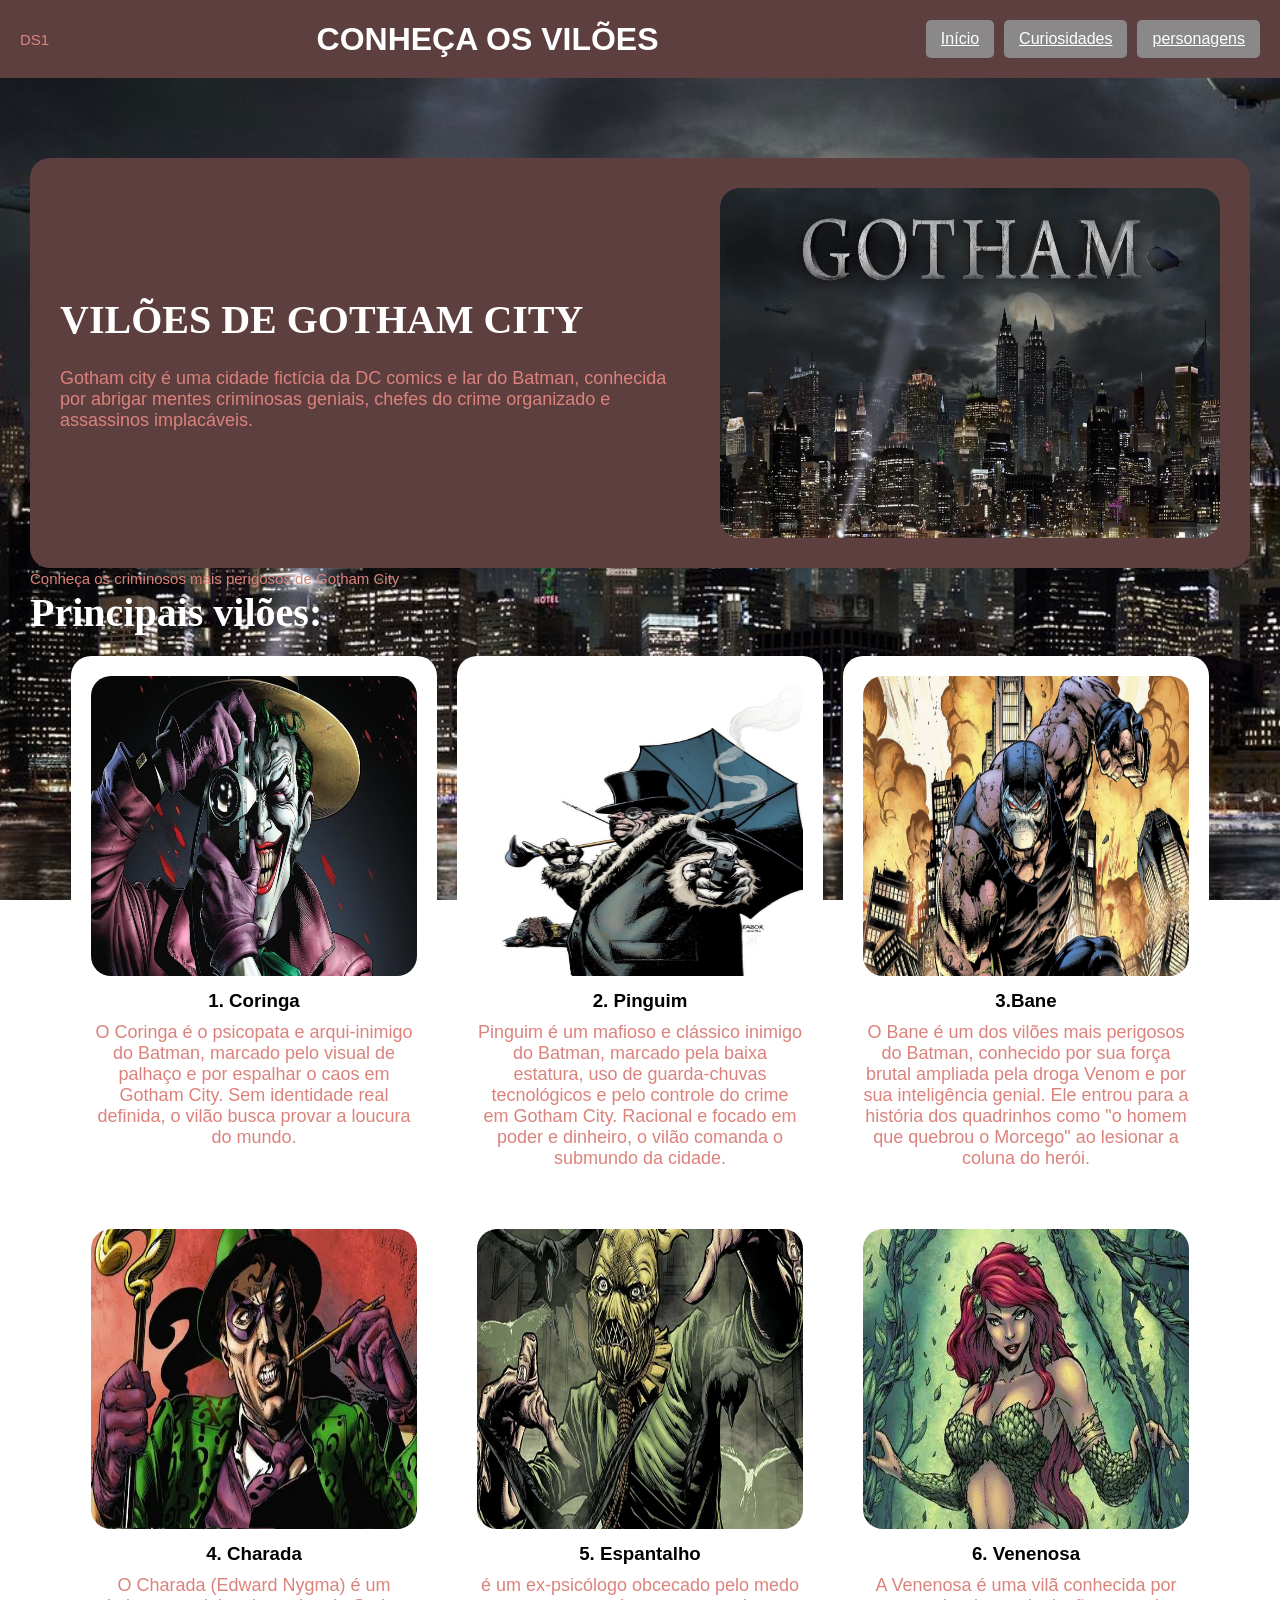
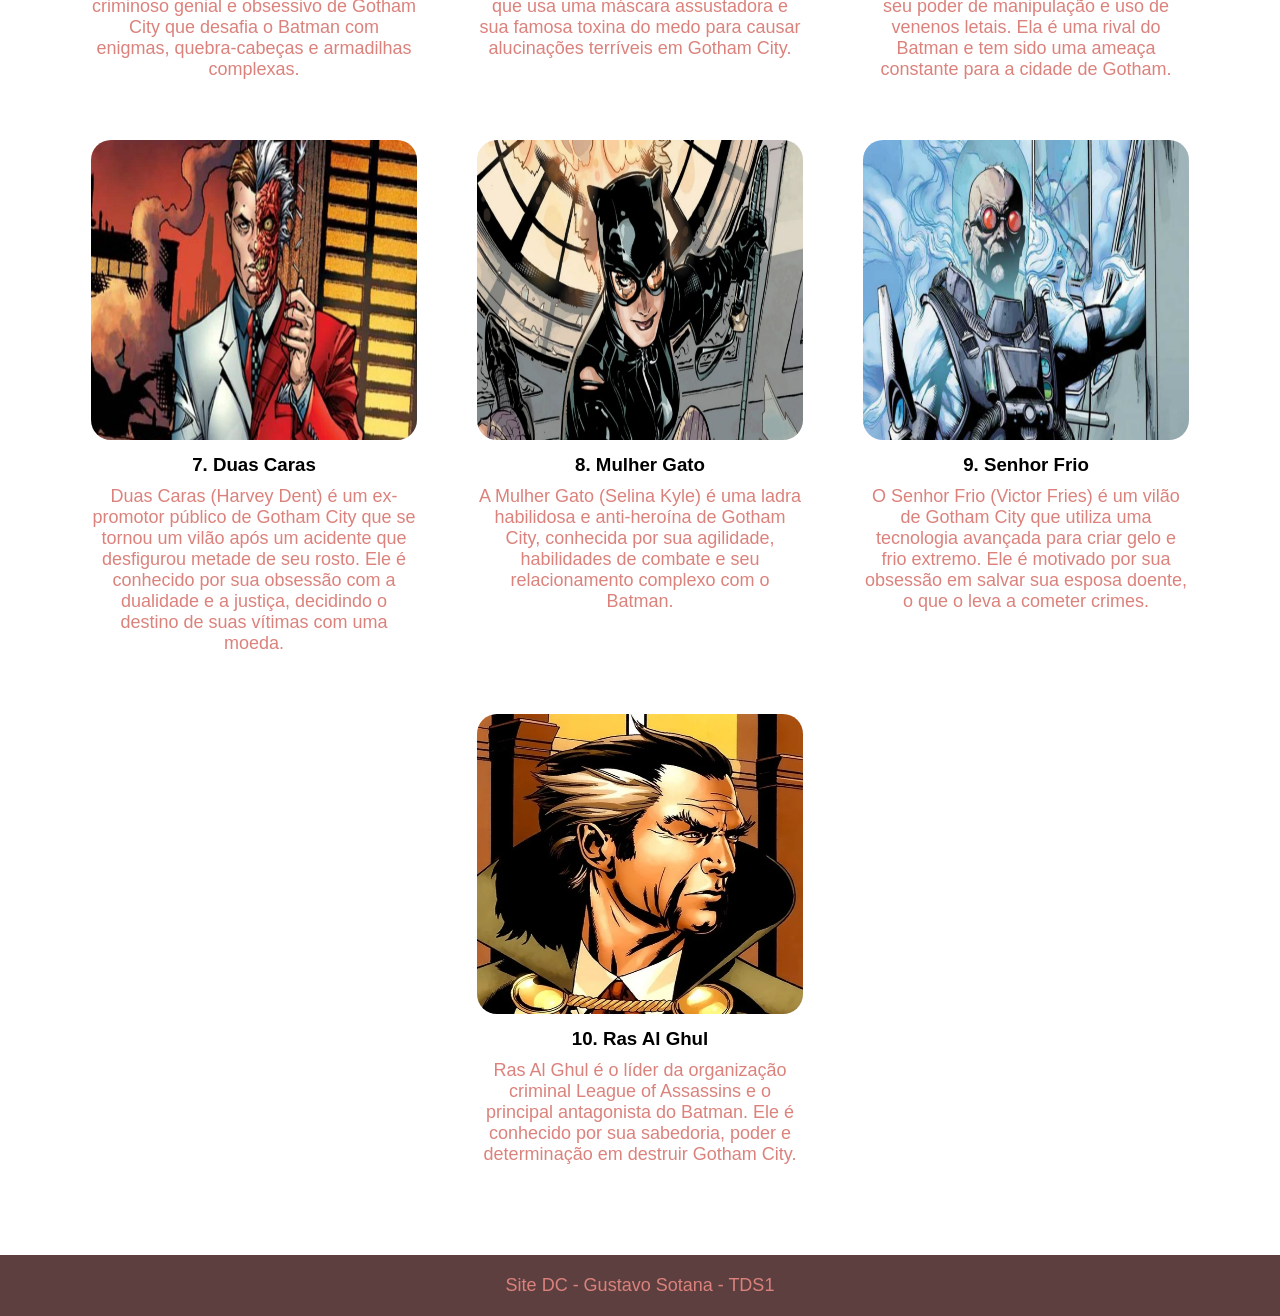
<file: pages/personagens.html>
<!DOCTYPE html>
<html lan="pt-BR">
    <head>
        <meta charset="UTF-8" />
        <title>Conheça os vilões</title>
        <link rel="stylesheet" href="../css/perso.css" />
    </head>
    <body>
        <header>
            <p><small>DS1</small></p>
        <h1> CONHEÇA OS VILÕES</h1>
        <div>
                <a class="itens" href="../index.html">Início</a>
                <a class="itens" href="curiosidades.html">Curiosidades</a>
                <a class="itens" href="personagens.html">personagens</a>
            </div>
        </header>
        <main>
            <section id="introducao">
                <article>
                    <h2>VILÕES DE GOTHAM CITY</h2>
                    <p>Gotham city é uma cidade fictícia da DC comics e lar do Batman, conhecida por abrigar mentes criminosas geniais, chefes do crime organizado e assassinos implacáveis.</p>
                </article>
                <img src="../assets/image/gotham.png" alt="imagem de ghotam"/>
            </section>
            <section id="enunciado">
                <p><small>Conheça os criminosos mais perigosos de Gotham City</small></p>
                <h2> Principais vilões:</h2>
            </section>
            <section id="cards">
                <article class="card">
                    <img src="../assets/image/coringa.png" alt="imagem do Coringa"/>
                    <h3>1. Coringa</h3>
                    <p>O Coringa é o psicopata e arqui-inimigo do Batman, marcado pelo visual de palhaço e por espalhar o caos em Gotham City. Sem identidade real definida, o vilão busca provar a loucura do mundo.</p>
                </article>
                <article class="card">
                    <img src="../assets/image/pinguim.png" alt="imagem do Pinguim"/>
                    <h3>2. Pinguim</h3>
                    <p> Pinguim é um mafioso e clássico inimigo do Batman, marcado pela baixa estatura, uso de guarda-chuvas tecnológicos e pelo controle do crime em Gotham City. Racional e focado em poder e dinheiro, o vilão comanda o submundo da cidade.</p>
                </article>
                <article class="card">
                    <img src="../assets/image/bane.png" alt="imagem do Bane"/>
                    <h3>3.Bane</h3>
                    <p>O Bane é um dos vilões mais perigosos do Batman, conhecido por sua força brutal ampliada pela droga Venom e por sua inteligência genial. Ele entrou para a história dos quadrinhos como "o homem que quebrou o Morcego" ao lesionar a coluna do herói.</p>
                </article>
                <article class="card">
                    <img src="../assets/image/charada.png" alt="imagem do Charada"/>
                    <h3>4. Charada</h3>
                    <p>O Charada (Edward Nygma) é um criminoso genial e obsessivo de Gotham City que desafia o Batman com enigmas, quebra-cabeças e armadilhas complexas.</p>
                </article>
                <article class="card">
                    <img src="../assets/image/espanta.png" alt="imagem do Espantalho"/>
                    <h3>5. Espantalho</h3>
                    <p>é um ex-psicólogo obcecado pelo medo que usa uma máscara assustadora e sua famosa toxina do medo para causar alucinações terríveis em Gotham City.</p>
                </article>
                <article class="card">
                    <img src="../assets/image/venenosa.png" alt="imagem da Venenosa"/>
                    <h3>6. Venenosa</h3>
                    <p>A Venenosa é uma vilã conhecida por seu poder de manipulação e uso de venenos letais. Ela é uma rival do Batman e tem sido uma ameaça constante para a cidade de Gotham.</p>
                </article>
                 <article class="card">
                <img src="../assets/image/caras.png" alt="imagem do duascaras"/>
                    <h3>7. Duas Caras</h3>
                    <p>Duas Caras (Harvey Dent) é um ex-promotor público de Gotham City que se tornou um vilão após um acidente que desfigurou metade de seu rosto. Ele é conhecido por sua obsessão com a dualidade e a justiça, decidindo o destino de suas vítimas com uma moeda.</p>
                </article>
                <article class="card">
                    <img src="../assets/image/gata.png" alt="imagem da Mulher Gato"/>
                    <h3>8. Mulher Gato</h3>
                    <p>A Mulher Gato (Selina Kyle) é uma ladra habilidosa e anti-heroína de Gotham City, conhecida por sua agilidade, habilidades de combate e seu relacionamento complexo com o Batman.</p>
                </article>
                <article class="card">
                    <img src="../assets/image/frio.png" alt="imagem do Senhor Frio"/>
                    <h3>9. Senhor Frio</h3>
                    <p>O Senhor Frio (Victor Fries) é um vilão de Gotham City que utiliza uma tecnologia avançada para criar gelo e frio extremo. Ele é motivado por sua obsessão em salvar sua esposa doente, o que o leva a cometer crimes.</p>
                </article>
                <article class="card">
                    <img src="../assets/image/ras.png" alt="imagem do Ras Al Ghul"/>
                    <h3>10. Ras Al Ghul</h3>
                    <p>Ras Al Ghul é o líder da organização criminal League of Assassins e o principal antagonista do Batman. Ele é conhecido por sua sabedoria, poder e determinação em destruir Gotham City.</p>
                </article>


            </section>
        </main>

        <footer>
            <p>Site DC - Gustavo Sotana - TDS1</p>
        </footer>
    </body>
</html>
</file>
<file: css/inicio.css>
* {
    padding: 0;
    margin: 0;
    box-sizing: border-box;
}

body {
    font-family: 'Franklin Gothic Medium', 'Arial Narrow', Arial, sans-serif;
    background-image: url("../assets/image/gotis.png");
    background-size: cover;
    background-position: center;
    background-attachment: fixed;
}

header {
    background-color: rgb(94, 63, 63);
    color: white;
    padding: 20px;
    margin-bottom: 30px;
    display: flex;
    justify-content: space-between;
    align-items: center;
}

header div {
    display: flex;
    gap: 10px;
}
main {
    padding: 30px;
}

#introducao {
    display: flex;
    flex-direction: column;
    gap: 30px;
    padding: 30px;
    background-color: rgb(94, 63, 63);
    align-items: center;
    justify-content: space-between;
    margin-top: 20px;
    border-radius: 20px;
}

#introducao article {
    display: flex;
    flex-direction: column;
    gap: 15px;
}

#introducao img {
    width: 500px;
    height: 350px;
    border-radius: 20px;
    object-fit: cover;
}

#sobre, #lancamentos, #destaques {
    margin-top: 40px;
}

#cards {
    display: flex;
    gap: 20px;
    justify-content: center;
    flex-wrap: wrap;
    margin-top: 20px;
}

.card {
    background-color: white;
    padding: 20px;
    width: 30%;
    border-radius: 20px;
    text-align: center;
}

.card img {
    width: 100%;
    border-radius: 20px;
    height: 300px;
    object-fit: cover;
    display: flex;
}

.card h3 {
    margin-top: 10px;
}

.card p {
    margin-top: 10px;
    font-weight: normal;
}

#curiosidades-principal {
    background-color: white;
    padding: 20px;
    border-radius: 20px;
    margin-top: 20px;
}

#curiosidades-principal article {
    margin-bottom: 15px;
}

#curiosidades-principal img {
    width: 200px;
    height: 200px;
    object-fit: cover;
    border-radius: 10px;
    margin-top: 15px;
}

a {

    margin-top: 20px;
    color: white;
    background-color: #8a8888;
    padding: 10px;
    font-weight: oswald, sans-serif;
    text-decoration: none;
    border-radius: 5px;
}


h2 {
    font-size: 40px;
    font-family: Georgia, 'Times New Roman', Times, serif;
    margin-bottom: 10px;
}

footer {
    text-align: center;
    padding: 20px;
    margin-top: 40px;
    background-color: rgb(200, 200, 200);
}

#curiosidades img {
    width: 150px;
    height: 150px;
    border-radius: 10px;
    margin-top: 15px;
}

#curiosidades article {
    background-color: rgb(121, 112, 112);
    padding: 20px;
    border-radius: 20px;
    margin-bottom: 20px;
}

h1 {
    font-size: 50px;
    font-family: oswald, sans-serif;
    margin-bottom: 20px;

}

H2 {
    font-size: 40px;
    font-family: Bebas Neue;
    margin-bottom: 10px;
    color: white;
}

p{
    color: rgb(219, 130, 124);
    font-size: 18px;
}

footer {
    background-color:rgb(94, 63, 63);
}
</file>
<file: css/curiosidades.css>
* {
    padding: 0;
    margin: 0;
    box-sizing: border-box;
}

body {
    font-family: 'Franklin Gothic Medium', 'Arial Narrow', Arial, sans-serif;
    background-image: url("../assets/image/gotis.png");
    background-size: cover;
    background-position: center;
    background-attachment: fixed;
}

header {
    background-color:rgb(94, 63, 63);
    color: white;
    padding: 20px;
    margin-bottom: 30px;
    display: flex;
    justify-content: space-between;
    align-items: center;
}




.card h3 {
    margin-top: 10px;
}

.card p {
    margin-top: 10px;
    font-weight: normal;
}

#curiosidades-principal {
    background-color: white;
    padding: 20px;
    border-radius: 20px;
    margin-top: 20px;
}

#curiosidades-principal article {
    margin-bottom: 15px;
}

#curiosidades-principal img {
    width: 200px;
    height: 200px;
    object-fit: cover;
    border-radius: 10px;
    margin-top: 15px;
}

a {
    color: white;
    background-color: #8a8888;
    padding: 10px 15px;
    font-weight: oswald, sans-serif;
    text-decoration: none;
    border-radius: 5px;
}




h2 {
    font-size: 40px;
    font-family: Georgia, 'Times New Roman', Times, serif;
    margin-bottom: 10px;
}

footer {
    text-align: center;
    padding: 20px;
    margin-top: 40px;
    background-color: rgb(200, 200, 200);
}

#curiosidades img {
    width: 700px;
    height: 300px;
    object-fit: cover;
    border-radius: 20px;
    margin-top: 15px;
     Display: flex;
    flex-wrap: wrap;
    gap: 20px;
}

#curiosidades {
    display: flex;
    flex-wrap: wrap;
    gap: 30px;
    justify-content: center;
}

#curiosidades article {
    background-color: rgb(255, 255, 255);
    padding: 50px;
    border-radius: 20px;
    margin-bottom: 50px;
    Width: 800px;

}

h2 {
    font-size: 40px;
    font-family: Georgia, 'Times New Roman', Times, serif;
    margin-bottom: 10px;
    color: rgb(255, 255, 255)
}

p{
    color: rgb(219, 130, 124);
    font-size: 18px;
}

footer {
    background-color:rgb(94, 63, 63);
}
</file>
<file: css/perso.css>
* {
    padding: 0;
    margin: 0;
    box-sizing: border-box;
}

body {
    font-family: 'Franklin Gothic Medium', 'Arial Narrow', Arial, sans-serif;
    background-image: url("../assets/image/gotis.png");
    background-size: cover;
    background-position: center;
    background-attachment: fixed;
}

header {
    background-color: rgb(94, 63, 63);
    color: white;
    padding: 20px;
    margin-bottom: 30px;
    display: flex;
    justify-content: space-between;
    align-items: center;
}

header div {
    display: flex;
    gap: 10px;
}
main {
    padding: 30px;
}

#introducao {
    display: flex;
    flex-direction: row;
    gap: 30px;
    padding: 30px;
    background-color: rgb(94, 63, 63);
    align-items: center;
    justify-content: space-between;
    margin-top: 20px;
    border-radius: 20px;
}

#introducao article {
    display: flex;
    flex-direction: column;
    gap: 15px;
}

#introducao img {
    width: 500px;
    height: 350px;
    border-radius: 20px;
}

#sobre, #lancamentos, #destaques {
    margin-top: 40px;
}

#cards {
    display: flex;
    gap: 20px;
    justify-content: center;
    flex-wrap: wrap;
    margin-top: 20px;
}

.card {
    background-color: white;
    padding: 20px;
    width: 30%;
    border-radius: 20px;
    text-align: center;
}

.card img {
    width: 100%;
    border-radius: 20px;
    height: 300px;
    margin: 0 auto;
}

.card h3 {
    margin-top: 10px;
}

.card p {
    margin-top: 10px;
    font-weight: normal;
}

#curiosidades-principal {
    background-color: white;
    padding: 20px;
    border-radius: 20px;
    margin-top: 20px;
}

#curiosidades-principal article {
    margin-bottom: 15px;
}

#curiosidades-principal img {
    width: 200px;
    height: 200px;
    border-radius: 10px;
    margin-top: 15px;
}

a {
    color: white;
    background-color: #8a8888;
    padding: 10px 15px;
    font-weight: oswald, sans-serif;
    border-radius: 5px;
}




h2 {
    font-size: 40px;
    font-family: Georgia, 'Times New Roman', Times, serif;
    margin-bottom: 10px;
    color: rgb(255, 255, 255);
}

footer {
    text-align: center;
    padding: 20px;
    margin-top: 40px;
    background-color: rgb(200, 200, 200);
}

#curiosidades img {
    width: 150px;
    height: 150px;
    object-fit: cover;
    border-radius: 10px;
    margin-top: 15px;
}

#curiosidades article {
    background-color: rgb(121, 112, 112);
    padding: 20px;
    border-radius: 20px;
    margin-bottom: 20px;
}

p{
    color: rgb(219, 130, 124);
    font-size: 18px;
}


footer {
    background-color:rgb(94, 63, 63);
}
</file>
